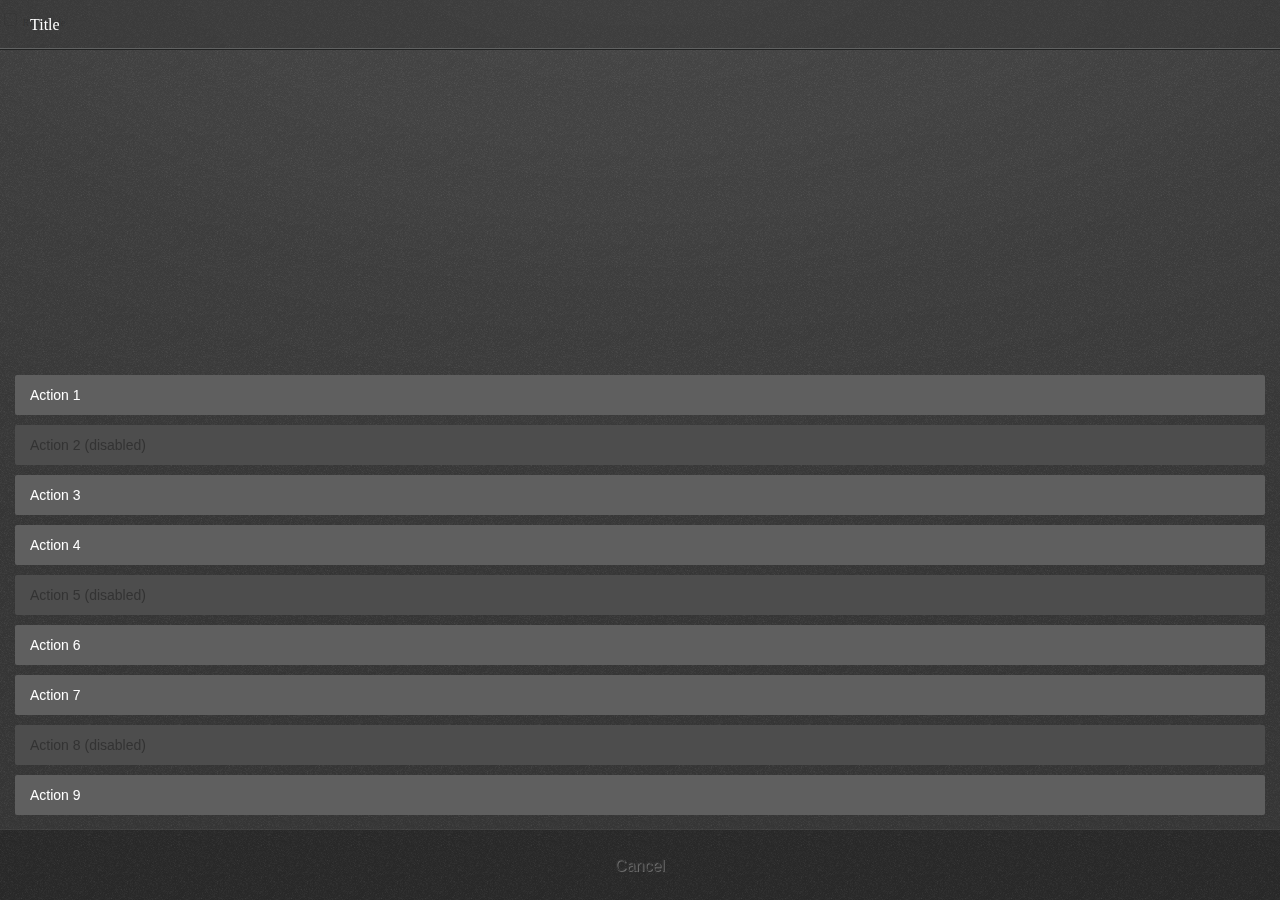
<file: building_blocks/style/action_menu/index.html>
<!DOCTYPE html>
<html>
<head>
  <meta charset="utf-8">
  <title>Action menu</title>
  <meta name="description" content="Presenting a list of actions related to the App content">

  <link rel="stylesheet" href="../action_menu.css">
  <!--
    - This <style> element is only used for the example code;
    - it is not required for the real use case.
    -->
  <style type="text/css">
    html, body {
      margin: 0;
      padding: 0;
      font-size: 10px;
      background-color: #fff;
    }
    body {
      background: none;
    }
  </style>
</head>
<body role="application">
  <p dir="ltr">
    <label>
      <input type="checkbox"
        onchange="document.documentElement.dir = this.checked ? 'rtl' : 'ltr'">
      RTL mode
    </label>
  </p>

  <form role="dialog" data-type="action" onsubmit="return false;">
    <header>Title</header> <!-- this header is optional -->
    <menu type="toolbar">
      <button>Action 1</button>
      <button disabled> Action 2 (disabled) </button>
      <button> Action 3 </button>
      <button> Action 4 </button>
      <button disabled> Action 5 (disabled) </button>
      <button> Action 6 </button>
      <button> Action 7 </button>
      <button disabled> Action 8 (disabled) </button>
      <button> Action 9 </button>
      <button> Cancel </button>
    </menu>
  </form>

</body>
</html>
</file>
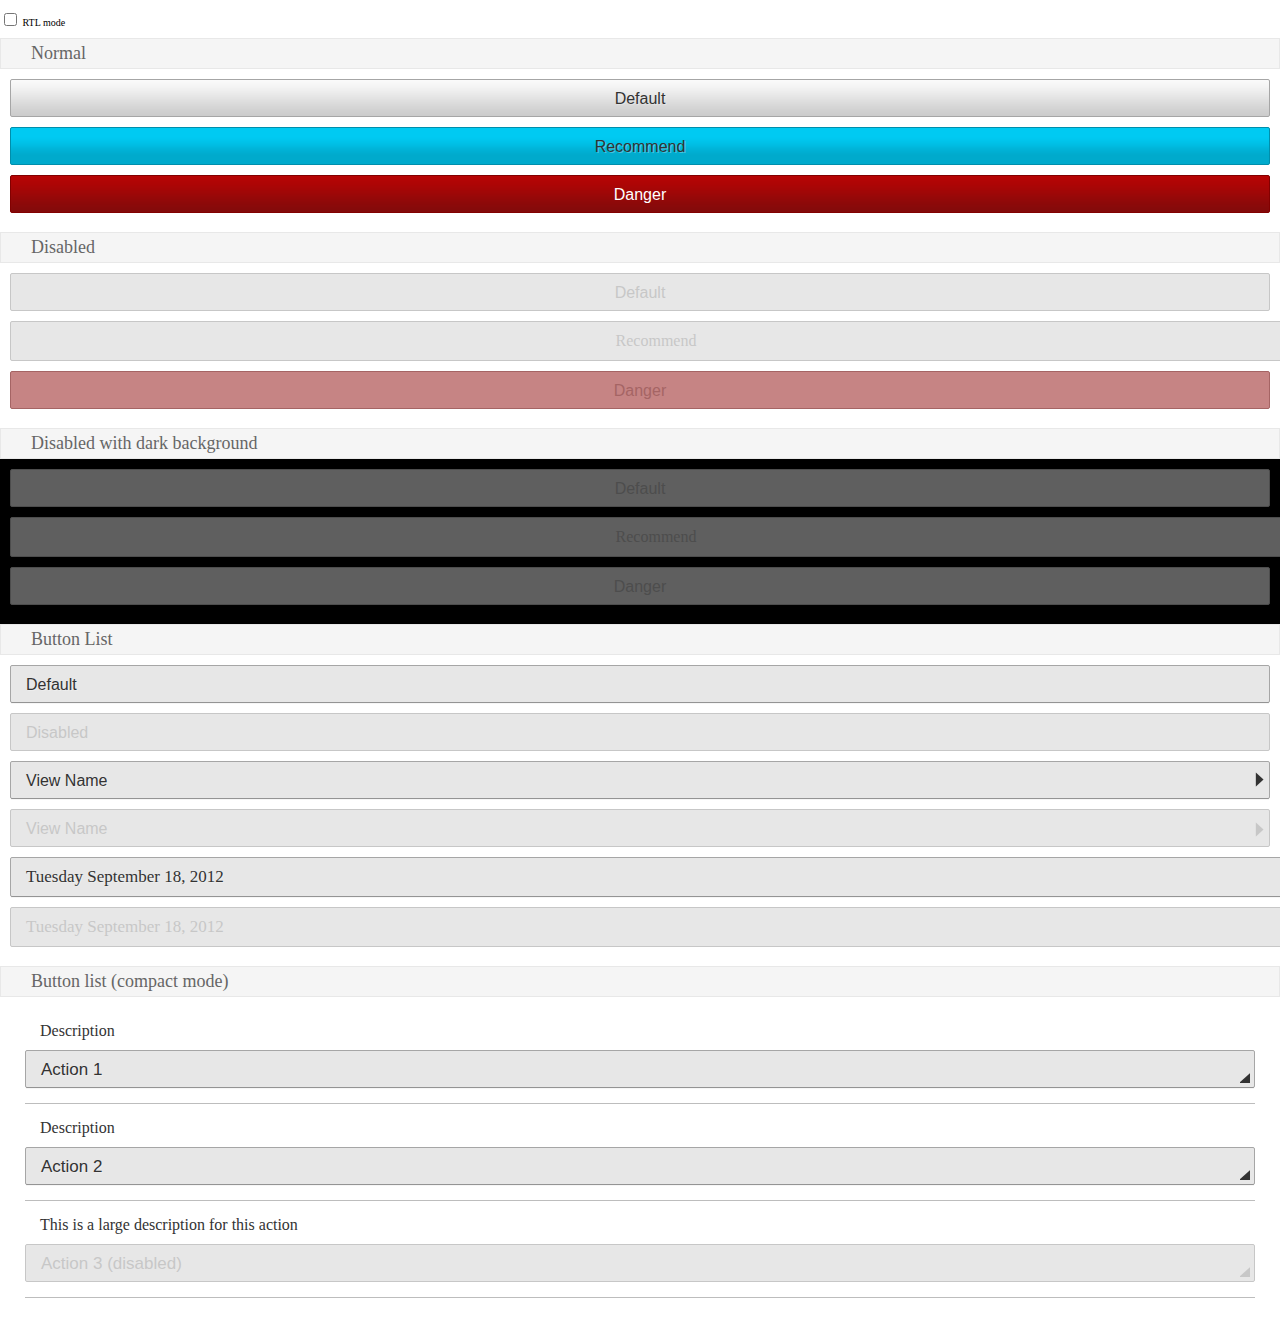
<file: building_blocks/style/buttons/index.html>
<!DOCTYPE html>
<html>
<head>
  <meta charset="utf-8">

  <title>Buttons</title>
  <meta name="description" content="You can use button tag or also anchor tag with role button">

  <link rel="stylesheet" href="../buttons.css">

  <!--
    - This <style> and <link> is only used for the example preview,
    - it isn't needed for the real use case.
    -->
  <style>
    html, body {
      margin: 0;
      padding: 0;
      font-size: 10px;
      background-color: #fff;
    }

    h2.bb-docs {
      font-size: 1.8rem;
      font-weight: lighter;
      color: #666;
      margin: -0.1rem 0 0;
      background-color: #f5f5f5;
      padding: 0.4rem 0.4rem 0.4rem 3rem;
      border: solid 0.1rem #e8e8e8;
    }

    div.bb-docs {
      padding: 1rem;
    }

    div.bb-docs.dark {
      background: #000;
    }

    ul {
      padding: 0;
      margin: 0;
      list-style: none;
    }

    body[role="application"] > [role="region"] {
      height: 100%;
      position: relative;
    }
  </style>
</head>
<body role="application">
  <p dir="ltr">
    <label>
      <input type="checkbox"
        onchange="document.documentElement.dir = this.checked ? 'rtl' : 'ltr'">
      RTL mode
    </label>
  </p>
  <h2 class="bb-docs">Normal</h2>
  <div class="bb-docs">
    <button>Default</button>
    <button class="recommend">Recommend</button>
    <button class="danger">Danger</button>
   </div>

  <h2 class="bb-docs">Disabled</h2>
  <div class="bb-docs">
    <button disabled>Default</button>
    <a href="#" role="button" aria-disabled="true" class="recommend">Recommend</a>
    <button disabled class="danger">Danger</button>
  </div>

  <h2 class="bb-docs">Disabled with dark background</h2>
  <div class="bb-docs dark">
    <button disabled>Default</button>
    <a href="#" role="button" aria-disabled="true" class="recommend">Recommend</a>
    <button disabled class="danger">Danger</button>
  </div>

  <h2 class="bb-docs">Button List </h2>
  <div class="bb-docs">
    <ul>
      <li>
        <button>Default</button>
      </li>
      <li>
        <button disabled="disabled">Disabled</button>
      </li>
      <li>
        <button class="icon icon-view">
          View Name
        </button>
      </li>
      <li>
        <button disabled="disabled" class="icon icon-view">
          View Name
        </button>
      </li>
      <li>
        <a role="button" class="icon icon-dialog">
          Tuesday September 18, 2012
        </a>
      </li>
      <li>
        <a role="button" aria-disabled="true" class="icon icon-dialog">
          Tuesday September 18, 2012
        </a>
      </li>
    </ul>
  </div>

  <h2 class="bb-docs">Button list (compact mode)</h2>
  <div class="bb-docs">
    <ul class="compact">
      <li>
        <label>Description</label>
        <button class="icon icon-dialog">Action 1</button>
      </li>
      <li>
        <label>Description</label>
        <button class="icon icon-dialog">Action 2</button>
      </li>
      <li>
        <label>This is a large description for this action</label>
        <button class="icon icon-dialog" disabled >Action 3 (disabled)</button>
      </li>
    </ul>
  </div>
</body>
</html>
</file>
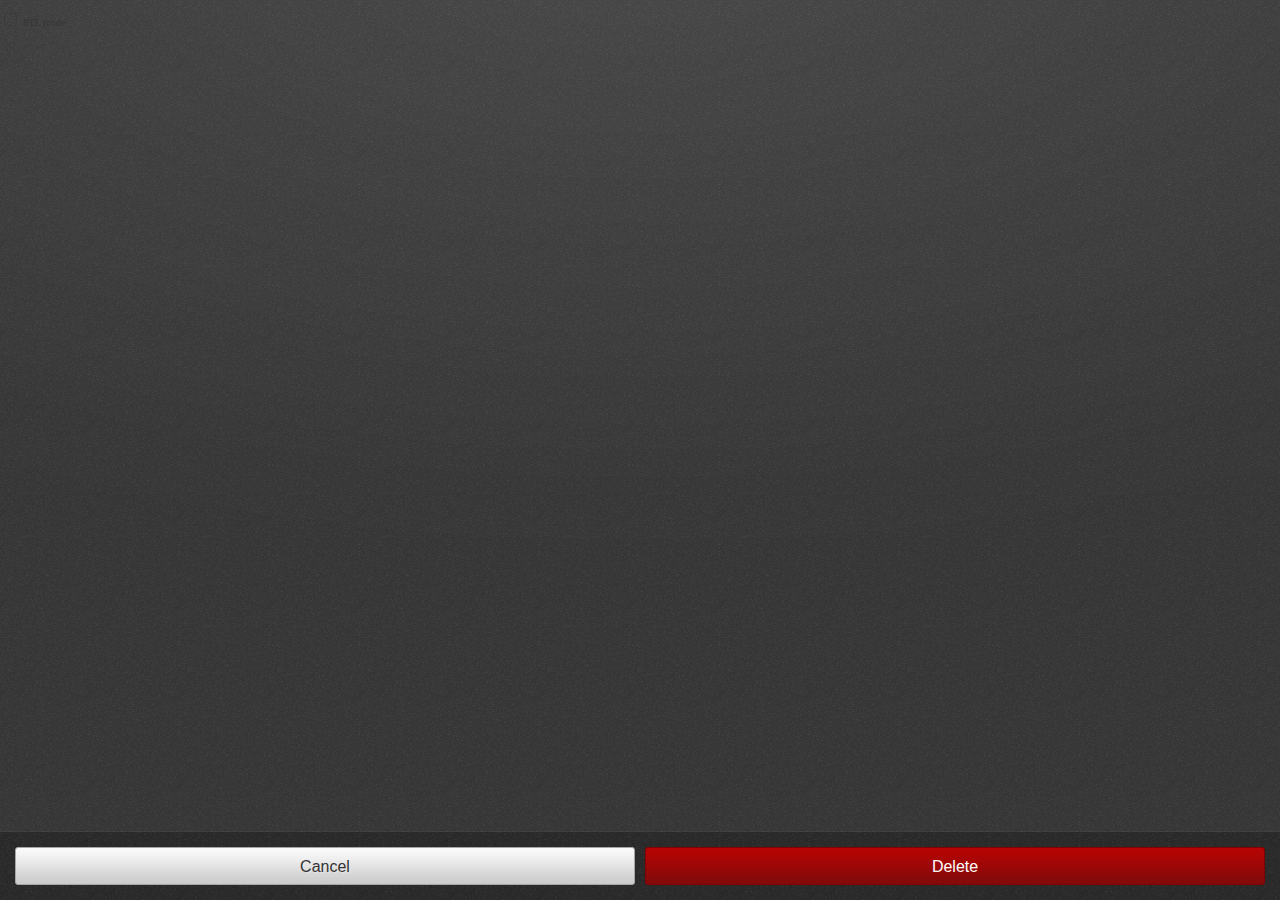
<file: building_blocks/style/confirm/index.html>
<!DOCTYPE html>
<html>
<head>
  <meta charset="utf-8">

  <title>Confirm</title>
  <meta name="description" content="Prompts user to take action">

  <link rel="stylesheet" href="../confirm.css">

  <!--
    - This <style> element is only used for the example code;
    - it is not required for the real use case.
    -->
  <style type="text/css">
    html, body {
      margin: 0;
      padding: 0;
      font-size: 10px;
      background-color: #fff;
    }
    body {
      background: none;
    }
  </style>
</head>

<body role="application">
  <p dir="ltr">
    <label>
      <input type="checkbox"
        onchange="document.documentElement.dir = this.checked ? 'rtl' : 'ltr'">
      RTL mode
    </label>
  </p>

  <form role="dialog" data-type="confirm">
    <section>
      <h1>Confirmation</h1>
      <p>Are you sure you want to delete this contact?</p>
    </section>
    <menu>
      <button>Cancel</button>
      <button class="danger">Delete</button>
    </menu>
  </form>

</body>
</html>
</file>
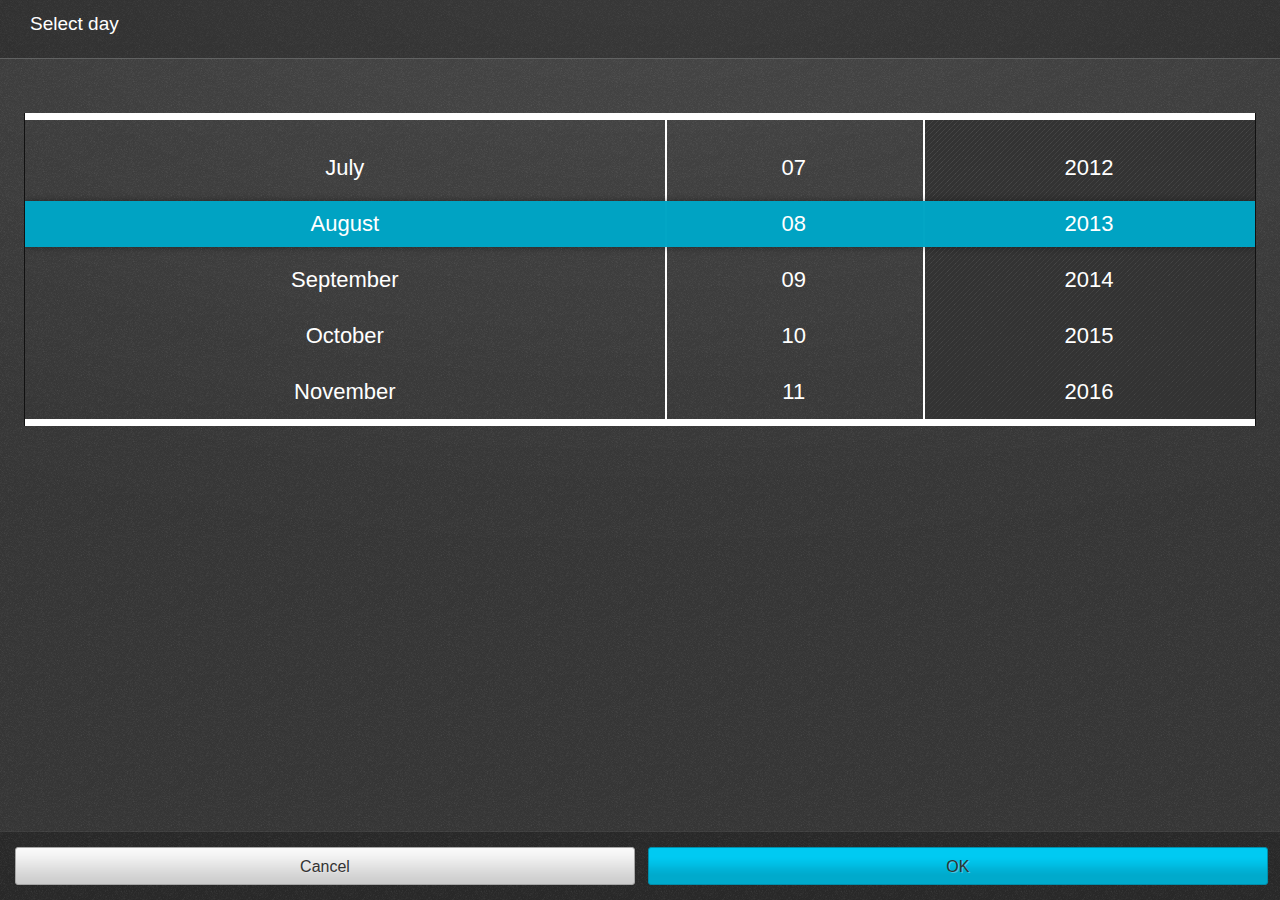
<file: building_blocks/style/date_selector/index.html>
<!DOCTYPE html>
<html>
  <head>
    <meta charset="utf-8">
    
    <title>Date selector</title>
    
    <link rel="stylesheet" href="../date_selector.css">
    <!--
      This <style> and <link> is only used for the example code, is no needed for the real case use
    -->
    <style type="text/css">
      html, body { font-size: 10px; margin: 0; padding: 0; }
    </style>
    
  </head>
  
  <body>
    <form role="dialog" data-type="date-selector">
      <h1>Select day</h1>
      <div class="picker-container MDY">
        <div class="picker-bar-background"></div>
        <div class="value-picker-date-wrapper">
          <div style="transform: translateY(-392px);" class="value-picker-date animation-on">
            <div class="picker-unit">01</div>
            <div class="picker-unit">02</div>
            <div class="picker-unit">03</div>
            <div class="picker-unit">04</div>
            <div class="picker-unit">05</div>
            <div class="picker-unit">06</div>
            <div class="picker-unit">07</div>
            <div class="picker-unit">08</div>
            <div class="picker-unit">09</div>
            <div class="picker-unit">10</div>
            <div class="picker-unit">11</div>
            <div class="picker-unit">12</div>
            <div class="picker-unit">13</div>
            <div class="picker-unit">14</div>
            <div class="picker-unit">15</div>
            <div class="picker-unit">16</div>
            <div class="picker-unit">17</div>
            <div class="picker-unit">18</div>
            <div class="picker-unit">19</div>
            <div class="picker-unit">20</div>
            <div class="picker-unit">21</div>
            <div class="picker-unit">22</div>
            <div class="picker-unit">23</div>
            <div class="picker-unit">24</div>
            <div class="picker-unit">25</div>
            <div class="picker-unit">26</div>
            <div class="picker-unit">27</div>
            <div class="picker-unit">28</div>
            <div class="picker-unit">29</div>
            <div class="picker-unit">30</div>
            <div class="picker-unit">31</div>
          </div>
        </div>
        <div class="value-picker-month-wrapper">
          <div style="transform: translateY(-392px);" class="value-picker-month">
            <div class="picker-unit">January</div>
            <div class="picker-unit">February</div>
            <div class="picker-unit">March</div>
            <div class="picker-unit">April</div>
            <div class="picker-unit">May</div>
            <div class="picker-unit">June</div>
            <div class="picker-unit">July</div>
            <div class="picker-unit">August</div>
            <div class="picker-unit">September</div>
            <div class="picker-unit">October</div>
            <div class="picker-unit">November</div>
            <div class="picker-unit">December</div>
          </div>
        </div>
        <div class="value-picker-year-wrapper">
          <div style="transform: translateY(-6328px);" class="value-picker-year">
          <div class="picker-unit">1900</div>
          <div class="picker-unit">1901</div>
          <div class="picker-unit">1902</div>
          <div class="picker-unit">1903</div>
          <div class="picker-unit">1904</div>
          <div class="picker-unit">1905</div>
          <div class="picker-unit">1906</div>
          <div class="picker-unit">1907</div>
          <div class="picker-unit">1908</div>
          <div class="picker-unit">1909</div>
          <div class="picker-unit">1910</div>
          <div class="picker-unit">1911</div>
          <div class="picker-unit">1912</div>
          <div class="picker-unit">1913</div>
          <div class="picker-unit">1914</div>
          <div class="picker-unit">1915</div>
          <div class="picker-unit">1916</div>
          <div class="picker-unit">1917</div>
          <div class="picker-unit">1918</div>
          <div class="picker-unit">1919</div>
          <div class="picker-unit">1920</div>
          <div class="picker-unit">1921</div>
          <div class="picker-unit">1922</div>
          <div class="picker-unit">1923</div>
          <div class="picker-unit">1924</div>
          <div class="picker-unit">1925</div>
          <div class="picker-unit">1926</div>
          <div class="picker-unit">1927</div>
          <div class="picker-unit">1928</div>
          <div class="picker-unit">1929</div>
          <div class="picker-unit">1930</div>
          <div class="picker-unit">1931</div>
          <div class="picker-unit">1932</div>
          <div class="picker-unit">1933</div>
          <div class="picker-unit">1934</div>
          <div class="picker-unit">1935</div>
          <div class="picker-unit">1936</div>
          <div class="picker-unit">1937</div>
          <div class="picker-unit">1938</div>
          <div class="picker-unit">1939</div>
          <div class="picker-unit">1940</div>
          <div class="picker-unit">1941</div>
          <div class="picker-unit">1942</div>
          <div class="picker-unit">1943</div>
          <div class="picker-unit">1944</div>
          <div class="picker-unit">1945</div>
          <div class="picker-unit">1946</div>
          <div class="picker-unit">1947</div>
          <div class="picker-unit">1948</div>
          <div class="picker-unit">1949</div>
          <div class="picker-unit">1950</div>
          <div class="picker-unit">1951</div>
          <div class="picker-unit">1952</div>
          <div class="picker-unit">1953</div>
          <div class="picker-unit">1954</div>
          <div class="picker-unit">1955</div>
          <div class="picker-unit">1956</div>
          <div class="picker-unit">1957</div>
          <div class="picker-unit">1958</div>
          <div class="picker-unit">1959</div>
          <div class="picker-unit">1960</div>
          <div class="picker-unit">1961</div>
          <div class="picker-unit">1962</div>
          <div class="picker-unit">1963</div>
          <div class="picker-unit">1964</div>
          <div class="picker-unit">1965</div>
          <div class="picker-unit">1966</div>
          <div class="picker-unit">1967</div>
          <div class="picker-unit">1968</div>
          <div class="picker-unit">1969</div>
          <div class="picker-unit">1970</div>
          <div class="picker-unit">1971</div>
          <div class="picker-unit">1972</div>
          <div class="picker-unit">1973</div>
          <div class="picker-unit">1974</div>
          <div class="picker-unit">1975</div>
          <div class="picker-unit">1976</div>
          <div class="picker-unit">1977</div>
          <div class="picker-unit">1978</div>
          <div class="picker-unit">1979</div>
          <div class="picker-unit">1980</div>
          <div class="picker-unit">1981</div>
          <div class="picker-unit">1982</div>
          <div class="picker-unit">1983</div>
          <div class="picker-unit">1984</div>
          <div class="picker-unit">1985</div>
          <div class="picker-unit">1986</div>
          <div class="picker-unit">1987</div>
          <div class="picker-unit">1988</div>
          <div class="picker-unit">1989</div>
          <div class="picker-unit">1990</div>
          <div class="picker-unit">1991</div>
          <div class="picker-unit">1992</div>
          <div class="picker-unit">1993</div>
          <div class="picker-unit">1994</div>
          <div class="picker-unit">1995</div>
          <div class="picker-unit">1996</div>
          <div class="picker-unit">1997</div>
          <div class="picker-unit">1998</div>
          <div class="picker-unit">1999</div>
          <div class="picker-unit">2000</div>
          <div class="picker-unit">2001</div>
          <div class="picker-unit">2002</div>
          <div class="picker-unit">2003</div>
          <div class="picker-unit">2004</div>
          <div class="picker-unit">2005</div>
          <div class="picker-unit">2006</div>
          <div class="picker-unit">2007</div>
          <div class="picker-unit">2008</div>
          <div class="picker-unit">2009</div>
          <div class="picker-unit">2010</div>
          <div class="picker-unit">2011</div>
          <div class="picker-unit">2012</div>
          <div class="picker-unit">2013</div>
          <div class="picker-unit">2014</div>
          <div class="picker-unit">2015</div>
          <div class="picker-unit">2016</div>
          <div class="picker-unit">2017</div>
          <div class="picker-unit">2018</div>
          <div class="picker-unit">2019</div>
          <div class="picker-unit">2020</div>
          <div class="picker-unit">2021</div>
          <div class="picker-unit">2022</div>
          <div class="picker-unit">2023</div>
          <div class="picker-unit">2024</div>
          <div class="picker-unit">2025</div>
          <div class="picker-unit">2026</div>
          <div class="picker-unit">2027</div>
          <div class="picker-unit">2028</div>
          <div class="picker-unit">2029</div>
          <div class="picker-unit">2030</div>
          <div class="picker-unit">2031</div>
          <div class="picker-unit">2032</div>
          <div class="picker-unit">2033</div>
          <div class="picker-unit">2034</div>
          <div class="picker-unit">2035</div>
          <div class="picker-unit">2036</div>
          <div class="picker-unit">2037</div>
          <div class="picker-unit">2038</div>
          <div class="picker-unit">2039</div>
          <div class="picker-unit">2040</div>
          <div class="picker-unit">2041</div>
          <div class="picker-unit">2042</div>
          <div class="picker-unit">2043</div>
          <div class="picker-unit">2044</div>
          <div class="picker-unit">2045</div>
          <div class="picker-unit">2046</div>
          <div class="picker-unit">2047</div>
          <div class="picker-unit">2048</div>
          <div class="picker-unit">2049</div>
          <div class="picker-unit">2050</div>
          <div class="picker-unit">2051</div>
          <div class="picker-unit">2052</div>
          <div class="picker-unit">2053</div>
          <div class="picker-unit">2054</div>
          <div class="picker-unit">2055</div>
          <div class="picker-unit">2056</div>
          <div class="picker-unit">2057</div>
          <div class="picker-unit">2058</div>
          <div class="picker-unit">2059</div>
          <div class="picker-unit">2060</div>
          <div class="picker-unit">2061</div>
          <div class="picker-unit">2062</div>
          <div class="picker-unit">2063</div>
          <div class="picker-unit">2064</div>
          <div class="picker-unit">2065</div>
          <div class="picker-unit">2066</div>
          <div class="picker-unit">2067</div>
          <div class="picker-unit">2068</div>
          <div class="picker-unit">2069</div>
          <div class="picker-unit">2070</div>
          <div class="picker-unit">2071</div>
          <div class="picker-unit">2072</div>
          <div class="picker-unit">2073</div>
          <div class="picker-unit">2074</div>
          <div class="picker-unit">2075</div>
          <div class="picker-unit">2076</div>
          <div class="picker-unit">2077</div>
          <div class="picker-unit">2078</div>
          <div class="picker-unit">2079</div>
          <div class="picker-unit">2080</div>
          <div class="picker-unit">2081</div>
          <div class="picker-unit">2082</div>
          <div class="picker-unit">2083</div>
          <div class="picker-unit">2084</div>
          <div class="picker-unit">2085</div>
          <div class="picker-unit">2086</div>
          <div class="picker-unit">2087</div>
          <div class="picker-unit">2088</div>
          <div class="picker-unit">2089</div>
          <div class="picker-unit">2090</div>
          <div class="picker-unit">2091</div>
          <div class="picker-unit">2092</div>
          <div class="picker-unit">2093</div>
          <div class="picker-unit">2094</div>
          <div class="picker-unit">2095</div>
          <div class="picker-unit">2096</div>
          <div class="picker-unit">2097</div>
          <div class="picker-unit">2098</div>
          <div class="picker-unit">2099</div></div>
        </div>
        <div class="value-indicator"></div>
      </div>
      <menu>
        <button>Cancel</button>
        <button class="affirmative">OK</button>
      </menu>
    </form>
  </body>
</html>
</file>
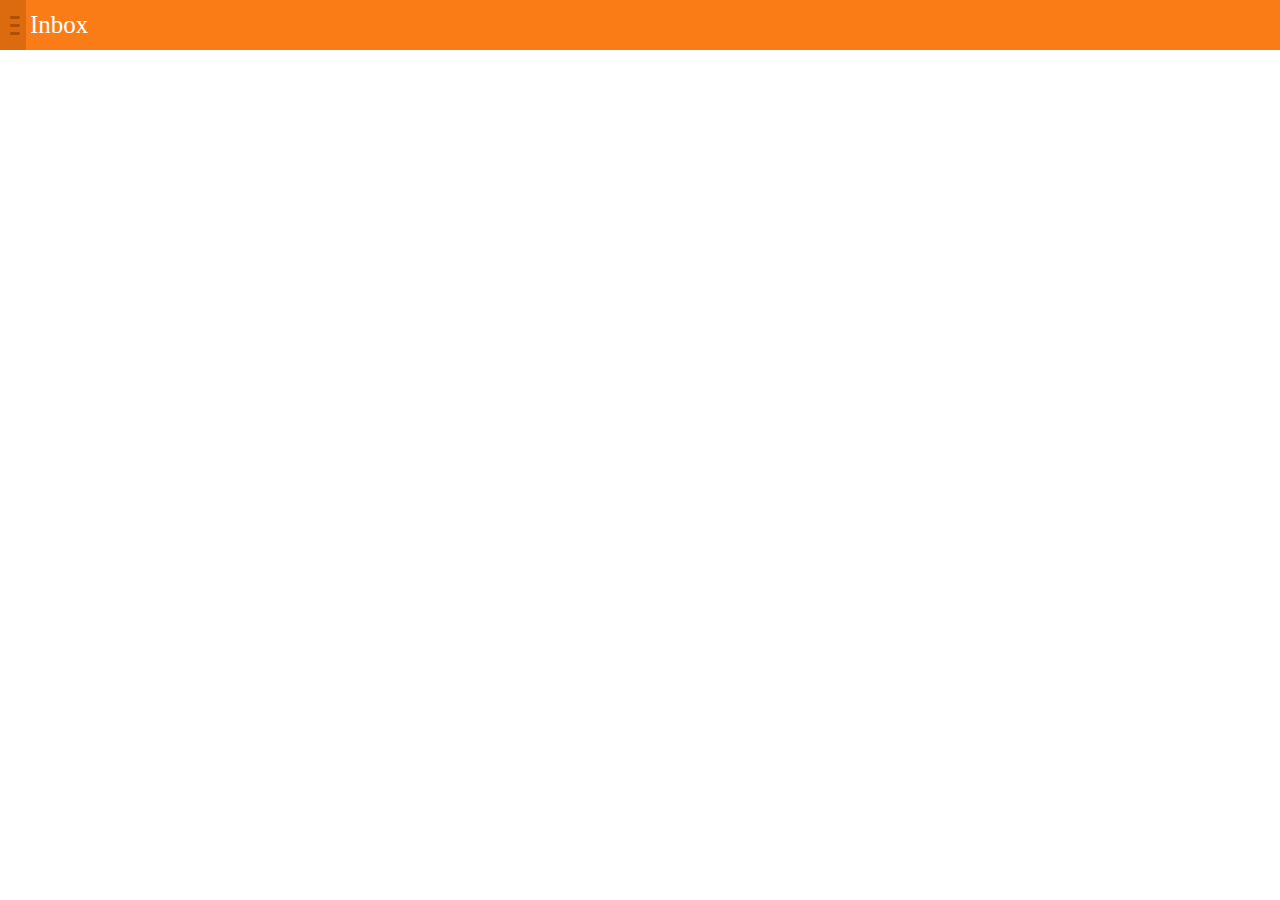
<file: building_blocks/style/drawer/index.html>
<!DOCTYPE html>
<html>
<head>
  <meta charset="utf-8">

  <title>Drawer</title>
  <meta name="description" content="Hidden menu options triggered by the menu button in the header">

  <link rel="stylesheet" href="../../style/headers.css">
  <link rel="stylesheet" href="../drawer.css">

  <!--
      This <style> and <link> is only used for the example code, is no needed for the real case use
    -->
  <style>
    html, body {
      margin: 0;
      padding: 0;
      font-size: 10px;
      background-color: #fff;
      height: 100%;
      overflow-x: hidden;
    }

    h2.bb-docs {
      font-size: 1.8rem;
      font-weight: lighter;
      color: #666;
      margin: -0.1rem 0 0;
      background-color: #f5f5f5;
      padding: 0.4rem 0.4rem 0.4rem 3rem;
      border: solid 0.1rem #e8e8e8;
    }

    section[role="region"] {
      height: 100%;
      line-height: 1em;
      font-size: 2.2rem;
    }

    div[role="main"] {
      background: #fff;
      height: calc(100% - 5rem);
      overflow: hidden;
    }

    div[role="main"] p {
      margin: 2rem 2.5rem;
    }

    /* Base icons */
    section[data-type="sidebar"] > header .icon.icon-add {
      background-image: url([data-uri]);
    }
  </style>

</head>

<body role="application">

  <section data-type="sidebar">
    <header>
      <menu type="toolbar">
        <a href="#"><span class="icon icon-add">add</span></a>
      </menu>
      <h1>Title <em>(9)</em></h1>
    </header>
    <nav>
      <ul>
        <li><a href="#">label</a></li>
        <li><a href="#">label</a></li>
        <li><a href="#">label</a></li>
        <li><a href="#">label</a></li>
      </ul>
      <h2>Subtitle</h2>
      <ul>
        <li><a href="#">label</a></li>
        <li><a href="#">label</a></li>
        <li><a href="#">label larger label than the </a></li>
        <li><a href="#">label</a></li>
      </ul>
    </nav>
  </section>

  <section id="drawer" role="region">
    <header>
      <a href="#"><span class="icon icon-menu">hide sidebar</span></a>
      <a href="#drawer"><span class="icon icon-menu">show sidebar</span></a>
      <h1>Inbox</h1>
    </header>
    <div role="main"></div>
  </section>

</body>
</html>
</file>
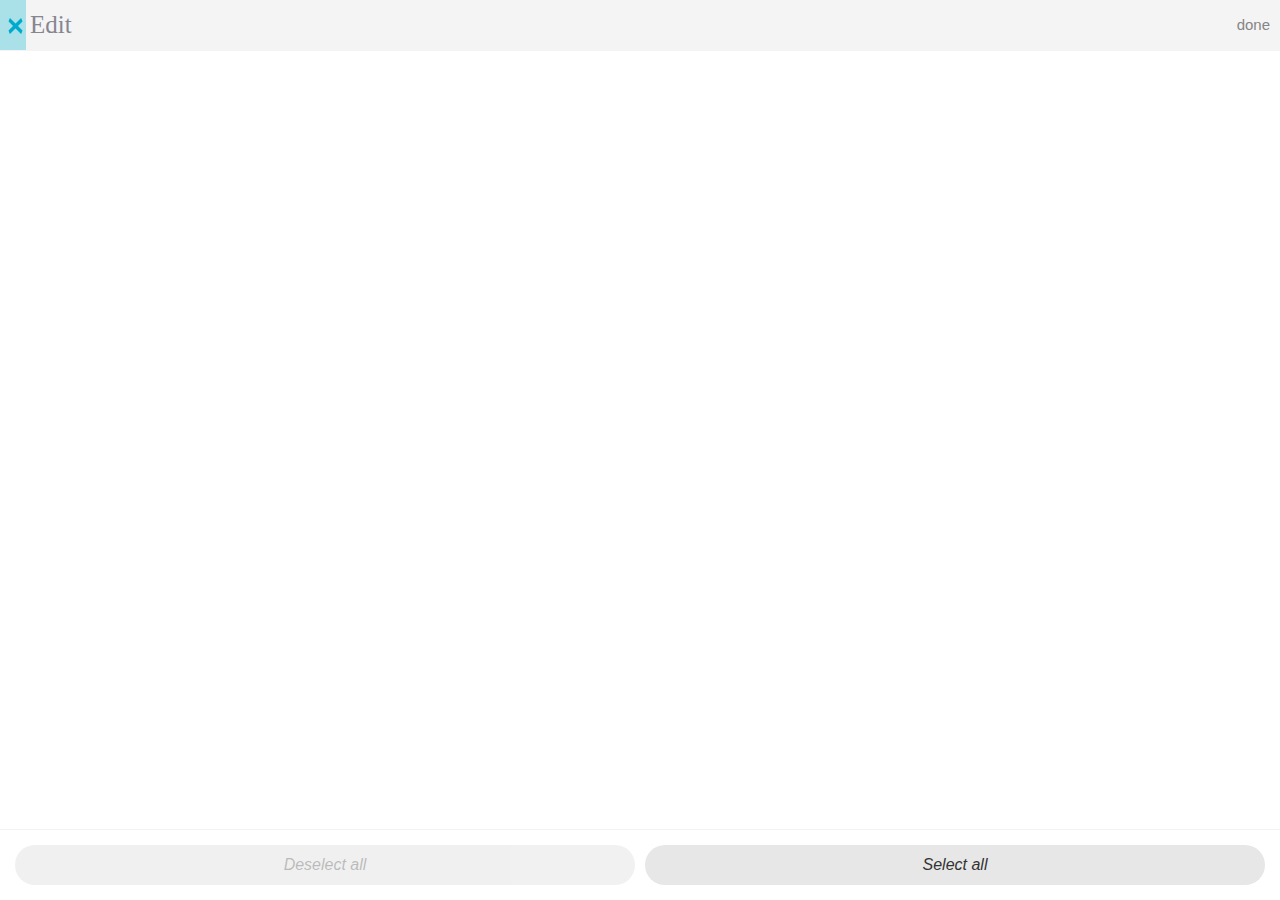
<file: building_blocks/style/edit_mode/index.html>
<!DOCTYPE html>
<html>
<head>
  <meta charset="utf-8">

  <title>Edit mode</title>
  <meta name="description" content="Starts an edition mode for adding or removing items">

  <link rel="stylesheet" href="../headers.css">
  <link rel="stylesheet" href="../edit_mode.css">

  <!--
    - This <style> element is only used for the example code;
    - it is not required for the real use case.
    -->
  <style type="text/css">
    html, body {
      margin: 0;
      padding: 0;
      font-size: 10px;
      background-color: #fff;
    }
    body {
      background: none;
    }
  </style>
</head>

<body role="application">

  <form data-type="edit">
    <section role="region">
      <header>
        <button><span class="icon icon-close">close</span></button>
        <menu type="toolbar">
          <button>done</button>
        </menu>
        <h1>Edit</h1>
      </header>
    </section>
    <menu>
      <button disabled>Deselect all</button>
      <button>Select all</button>
    </menu>
  </form>

</body>
</html>
</file>
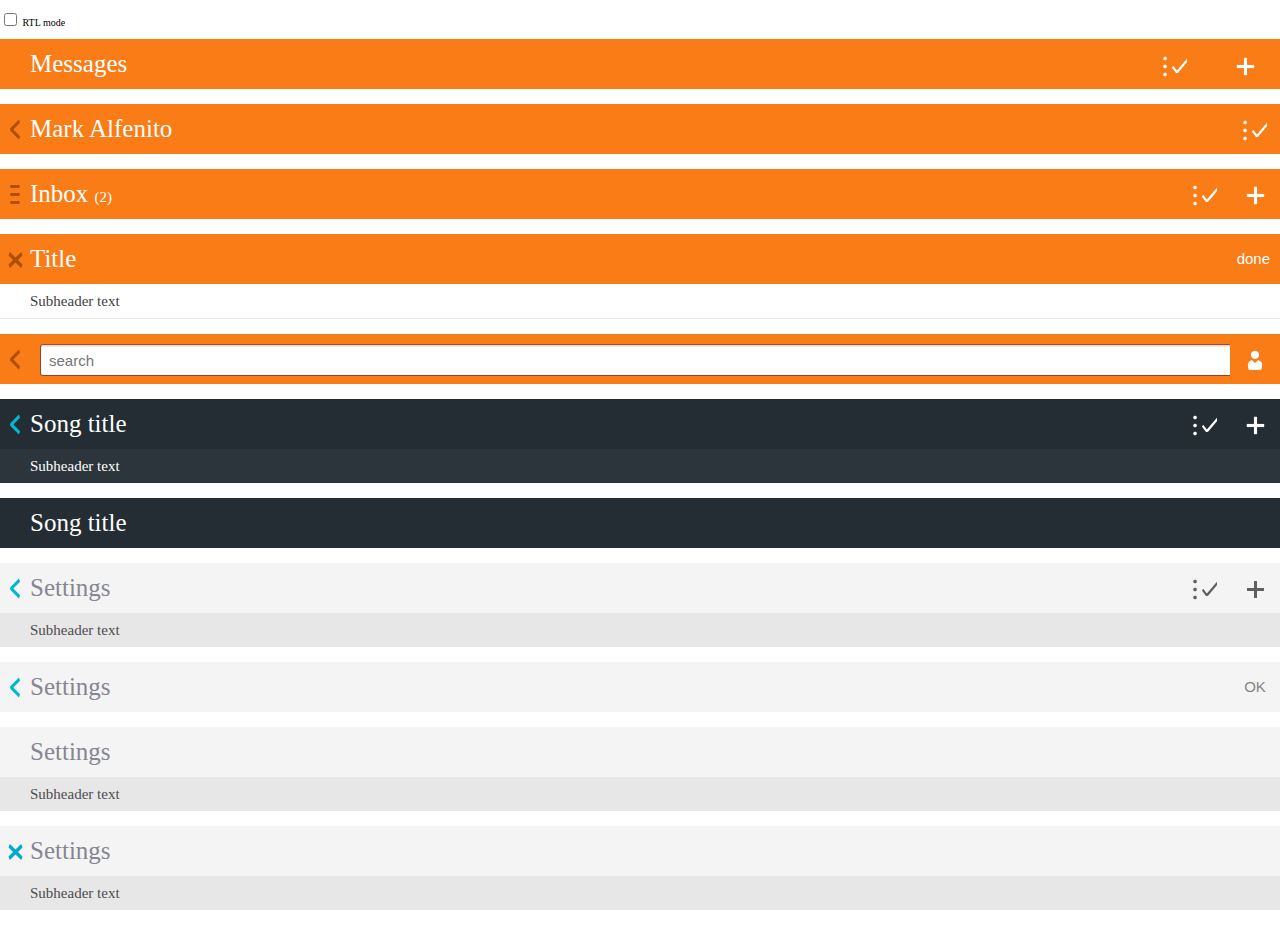
<file: building_blocks/style/headers/index.html>
<!DOCTYPE html>
<html>
<head>
  <meta charset="utf-8">
  <title>Headers</title>
  <meta name="description" content="Providing top-level navigation and inputs for the active view">
  <!--
    - This <style> and <link> is only used for the example preview,
    - it isn't needed for the real use case.
    -->
  <link rel="stylesheet" href="../headers.css">
  <style type="text/css">
    html, body {
      margin: 0;
      padding: 0;
      font-size: 10px;
      background-color: #fff;
    }
    body {
      background: none;
    }
    section[role="region"] {
      margin-bottom: 1.5rem;
      position: relative;
    }
  </style>
</head>
<body role="application">
  <p dir="ltr">
    <label>
      <input type="checkbox"
        onchange="document.documentElement.dir = this.checked ? 'rtl' : 'ltr'">
      RTL mode
    </label>
  </p>

  <section role="region">
    <header>
      <menu type="toolbar">
        <a href="#"><span class="icon icon-edit">edit</span></a>
        <a href="#"><span class="icon icon-add">add</span></a>
      </menu>
      <h1>Messages</h1>
    </header>
  </section>

  <section role="region">
    <header>
      <a href="#"><span class="icon icon-back">back</span></a>
      <menu type="toolbar">
        <button><span class="icon icon-edit">edit</span></button>
      </menu>
      <h1>Mark Alfenito</h1>
    </header>
  </section>

  <section role="region">
    <header>
      <button><span class="icon icon-menu">menu</span></button>
      <menu type="toolbar">
        <button><span class="icon icon-edit">edit</span></button>
        <button><span class="icon icon-add">add</span></button>
      </menu>
      <h1>Inbox <em>(2)</em></h1>
    </header>
  </section>

  <section role="region">
    <header>
      <button><span class="icon icon-close">close</span></button>
      <menu type="toolbar">
        <button>done</button>
      </menu>
      <h1>Title</h1>
    </header>
    <header>
      <h2>Subheader text</h2>
    </header>
  </section>

  <section role="region">
    <header>
      <button><span class="icon icon-back">back</span></button>
      <menu type="toolbar">
        <button><span class="icon icon-user">user</span></button>
      </menu>
      <form action="#">
        <input type="text" placeholder="search" required="required">
        <button type="reset">Remove text</button>
      </form>
    </header>
  </section>

  <section role="region" class="skin-dark">
    <header>
      <a href="#"><span class="icon icon-back">back</span></a>
      <menu type="toolbar">
        <button><span class="icon icon-edit">edit</span></button>
        <button><span class="icon icon-add">add</span></button>
      </menu>
      <h1>Song title</h1>
    </header>
    <header>
      <h2>Subheader text</h2>
    </header>
  </section>

  <section role="region" class="skin-dark">
    <header>
      <h1>Song title</h1>
    </header>
  </section>

  <section role="region" class="skin-organic">
    <header>
      <a href="#"><span class="icon icon-back">back</span></a>
      <menu type="toolbar">
        <button><span class="icon icon-edit">edit</span></button>
        <button><span class="icon icon-add">add</span></button>
      </menu>
      <h1>Settings</h1>
    </header>
    <header>
      <h2>Subheader text</h2>
    </header>
  </section>

  <section role="region" class="skin-organic">
    <header>
      <button>
        <span class="icon icon-back">back</span>
      </button>
      <menu type="toolbar">
        <button type="submit">
          <span>OK</span>
        </button>
      </menu>

      <h1>Settings</h1>
    </header>
  </section>

  <div class="skin-organic">
    <section role="region">
      <header>
        <h1>Settings</h1>
      </header>
      <header>
        <h2>Subheader text</h2>
      </header>
    </section>

    <section role="region">
      <header>
        <a href="#"><span class="icon icon-close">close</span></a>
        <h1>Settings</h1>
      </header>
      <header>
        <h2>Subheader text</h2>
      </header>
    </section>
  </div>

</body>
</html>
</file>
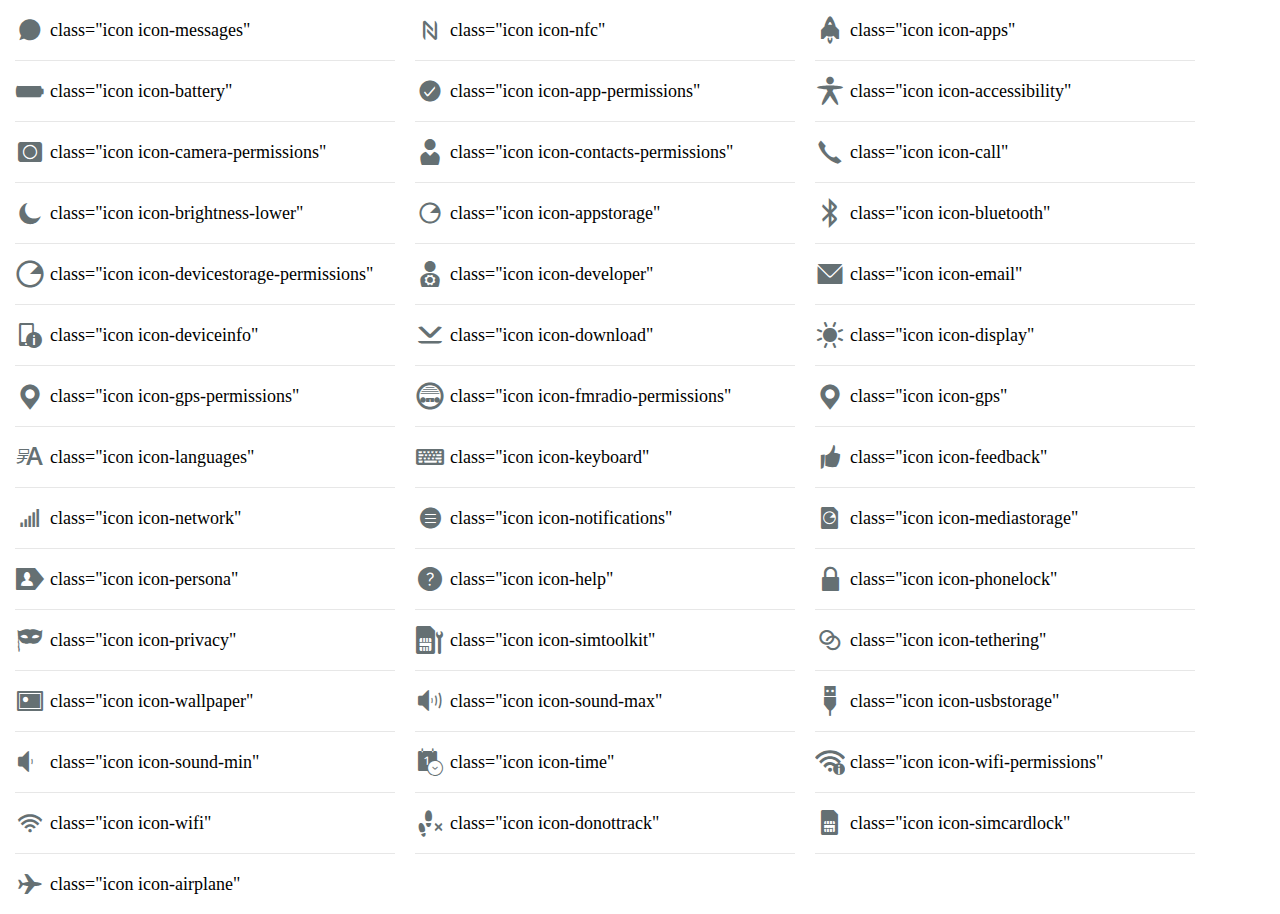
<file: building_blocks/style/icons/index.html>
<!DOCTYPE html>
<html>
<head>
  <meta charset="utf-8">
  <title>Headers</title>
  <meta name="description" content="Gaia icon font examle">
  <!--
    - This <style> and <link> is only used for the example preview,
    - it isn't needed for the real use case.
    -->
  <link rel="stylesheet" href="../icons.css">
  <link rel="stylesheet" href="../../style/lists.css">
  <style type="text/css">
    html, body {
      margin: 0;
      padding: 0;
      font-size: 10px;
      background-color: #fff;
    }
    .icon::before {
      height: 100%;
      line-height: 6rem;
      color: #657073;
      -moz-osx-font-smoothing: grayscale;
    }
    [data-type="list"] li {
      width: 38rem;
      margin-right: 2rem;
      float: left;
    }
    [data-type="list"] aside.icon {
      height: 5.9rem;
    }
  </style>
</head>
<body>
  <section data-type="list">
    <ul>
      <li>
        <aside class="icon icon-messages"></aside>
        <p>class="icon icon-messages"</p>
      </li>
      <li>
        <aside class="icon icon-nfc"></aside>
        <p>class="icon icon-nfc"</p>
      </li>
      <li>
        <aside class="icon icon-apps"></aside>
        <p>class="icon icon-apps"</p>
      </li>
      <li>
        <aside class="icon icon-battery"></aside>
        <p>class="icon icon-battery"</p>
      </li>
      <li>
        <aside class="icon icon-app-permissions"></aside>
        <p>class="icon icon-app-permissions"</p>
      </li>
      <li>
        <aside class="icon icon-accessibility"></aside>
        <p>class="icon icon-accessibility"</p>
      </li>
      <li>
        <aside class="icon icon-camera-permissions"></aside>
        <p>class="icon icon-camera-permissions"</p>
      </li>
      <li>
        <aside class="icon icon-contacts-permissions"></aside>
        <p>class="icon icon-contacts-permissions"</p>
      </li>
      <li>
        <aside class="icon icon-call"></aside>
        <p>class="icon icon-call"</p>
      </li>
      <li>
        <aside class="icon icon-brightness-lower"></aside>
        <p>class="icon icon-brightness-lower"</p>
      </li>
      <li>
        <aside class="icon icon-appstorage"></aside>
        <p>class="icon icon-appstorage"</p>
      </li>
      <li>
        <aside class="icon icon-bluetooth"></aside>
        <p>class="icon icon-bluetooth"</p>
      </li>
      <li>
        <aside class="icon icon-devicestorage-permissions"></aside>
        <p>class="icon icon-devicestorage-permissions"</p>
      </li>
      <li>
        <aside class="icon icon-developer"></aside>
        <p>class="icon icon-developer"</p>
      </li>
      <li>
        <aside class="icon icon-email"></aside>
        <p>class="icon icon-email"</p>
      </li>
      <li>
        <aside class="icon icon-deviceinfo"></aside>
        <p>class="icon icon-deviceinfo"</p>
      </li>
      <li>
        <aside class="icon icon-download"></aside>
        <p>class="icon icon-download"</p>
      </li>
      <li>
        <aside class="icon icon-display"></aside>
        <p>class="icon icon-display"</p>
      </li>
      <li>
        <aside class="icon icon-gps-permissions"></aside>
        <p>class="icon icon-gps-permissions"</p>
      </li>
      <li>
        <aside class="icon icon-fmradio-permissions"></aside>
        <p>class="icon icon-fmradio-permissions"</p>
      </li>
      <li>
        <aside class="icon icon-gps"></aside>
        <p>class="icon icon-gps"</p>
      </li>
      <li>
        <aside class="icon icon-languages"></aside>
        <p>class="icon icon-languages"</p>
      </li>
      <li>
        <aside class="icon icon-keyboard"></aside>
        <p>class="icon icon-keyboard"</p>
      </li>
      <li>
        <aside class="icon icon-feedback"></aside>
        <p>class="icon icon-feedback"</p>
      </li>
      <li>
        <aside class="icon icon-network"></aside>
        <p>class="icon icon-network"</p>
      </li>
      <li>
        <aside class="icon icon-notifications"></aside>
        <p>class="icon icon-notifications"</p>
      </li>
      <li>
        <aside class="icon icon-mediastorage"></aside>
        <p>class="icon icon-mediastorage"</p>
      </li>
      <li>
        <aside class="icon icon-persona"></aside>
        <p>class="icon icon-persona"</p>
      </li>
      <li>
        <aside class="icon icon-help"></aside>
        <p>class="icon icon-help"</p>
      </li>
      <li>
        <aside class="icon icon-phonelock"></aside>
        <p>class="icon icon-phonelock"</p>
      </li>
      <li>
        <aside class="icon icon-privacy"></aside>
        <p>class="icon icon-privacy"</p>
      </li>
      <li>
        <aside class="icon icon-simtoolkit"></aside>
        <p>class="icon icon-simtoolkit"</p>
      </li>
      <li>
        <aside class="icon icon-tethering"></aside>
        <p>class="icon icon-tethering"</p>
      </li>
      <li>
        <aside class="icon icon-wallpaper"></aside>
        <p>class="icon icon-wallpaper"</p>
      </li>
      <li>
        <aside class="icon icon-sound-max"></aside>
        <p>class="icon icon-sound-max"</p>
      </li>
      <li>
        <aside class="icon icon-usbstorage"></aside>
        <p>class="icon icon-usbstorage"</p>
      </li>
      <li>
        <aside class="icon icon-sound-min"></aside>
        <p>class="icon icon-sound-min"</p>
      </li>
      <li>
        <aside class="icon icon-time"></aside>
        <p>class="icon icon-time"</p>
      </li>
      <li>
        <aside class="icon icon-wifi-permissions"></aside>
        <p>class="icon icon-wifi-permissions"</p>
      </li>
      <li>
        <aside class="icon icon-wifi"></aside>
        <p>class="icon icon-wifi"</p>
      </li>
      <li>
        <aside class="icon icon-donottrack"></aside>
        <p>class="icon icon-donottrack"</p>
      </li>
      <li>
        <aside class="icon icon-simcardlock"></aside>
        <p>class="icon icon-simcardlock"</p>
      </li>
      <li>
        <aside class="icon icon-airplane"></aside>
        <p>class="icon icon-airplane"</p>
      </li>
    </ul>
  </section>
</body>
</html>
</file>
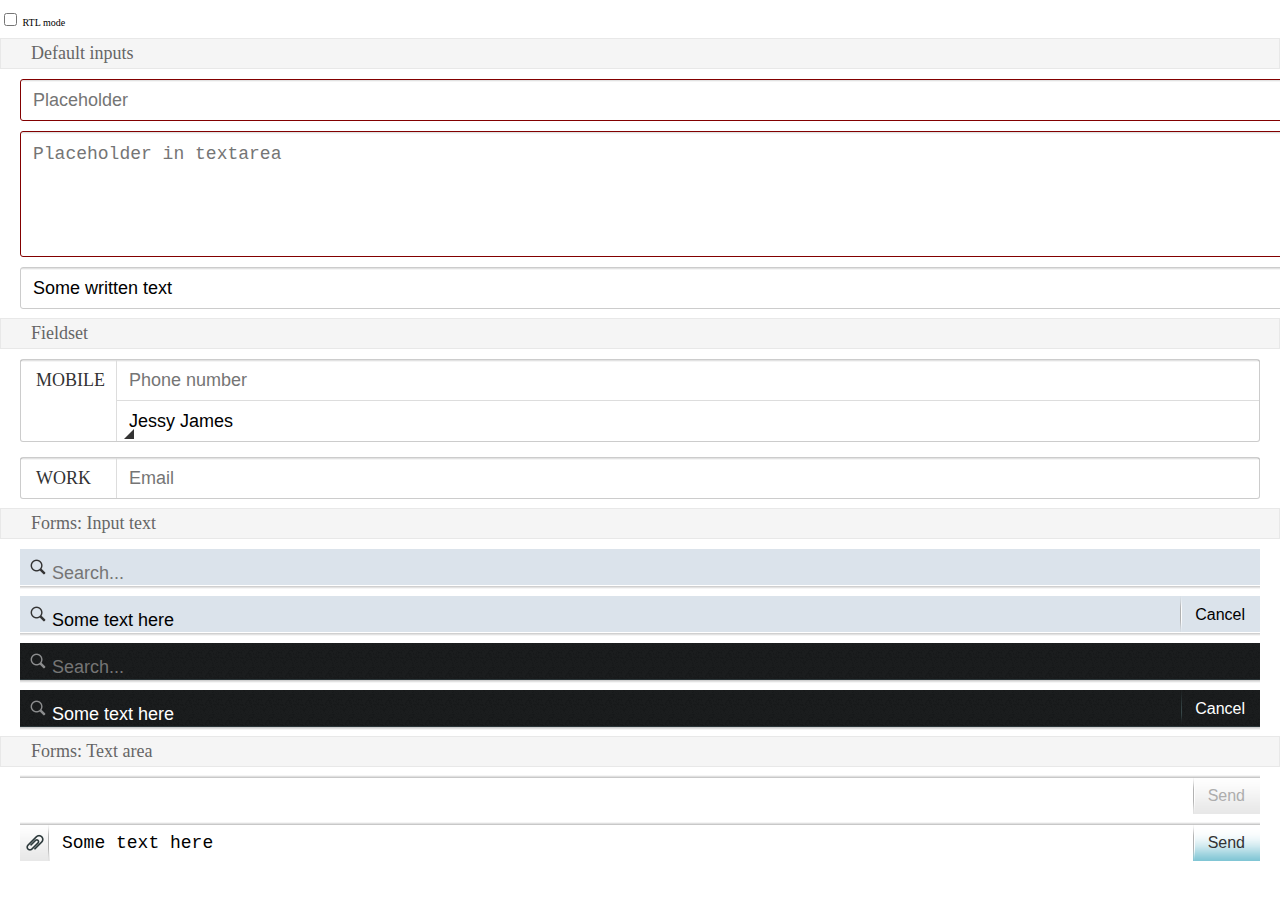
<file: building_blocks/style/input_areas/index.html>
<!DOCTYPE html>
<html dir="ltr">
<head>
  <meta charset="utf-8">

  <title>Input areas</title>
  <link rel="stylesheet" href="../input_areas.css">

  <!--
    This <style> and <link> is only used for the example code, is no needed for the real case use
  -->
  <style>
    html, body {
      margin: 0;
      padding: 0;
      font-size: 10px;
      background-color: #fff;
    }
    body { background: none; }
    h2.bb-docs {
      padding: 0.4rem 3rem;
      margin: -0.1rem 0 0;
      border: solid 0.1rem #e8e8e8;
      color: #666;
      font-size: 1.8rem;
      font-weight: lighter;
      background-color: #f5f5f5;
    }
    form { margin: 1rem 2rem; }

    form[role="search"] button.icon-attachment:before {
      background-image: url([data-uri]);
    }
  </style>
</head>

<body role="application">
  <p dir="ltr">
    <label>
      <input type="checkbox"
        onchange="document.documentElement.dir = this.checked ? 'rtl' : 'ltr'">
      RTL mode
    </label>
  </p>

    <h2 class="bb-docs">Default inputs</h2>
    <form>
      <p>
        <input type="text" placeholder="Placeholder" required>
        <button type="reset">Clear</button>
      </p>

      <p>
        <textarea placeholder="Placeholder in textarea" required></textarea>
      </p>

      <p>
        <input type="text" placeholder="Placeholder" value="Some written text" required>
        <button type="reset">Clear</button>
      </p>
    </form>

    <h2 class="bb-docs">Fieldset</h2>
     <form>
      <fieldset>
        <legend class="action">Mobile</legend>
        <section>
          <p>
            <input type="tel" placeholder="Phone number" required>
            <button type="reset">Clear</button>
          </p>
          <p>
            <input type="text" placeholder="Name" value="Jessy James" required>
            <button type="reset">Clear</button>
          </p>
        </section>
      </fieldset>

      <fieldset>
        <legend>Work</legend>
        <section>
          <p>
            <input type="tel" placeholder="Email" required>
            <button type="reset">Clear</button>
          </p>
        </section>
      </fieldset>
     </form>

    <h2 class="bb-docs">Forms: Input text</h2>

    <form role="search">
      <p>
        <input type="text" placeholder="Search..." required>
        <button type="reset">Clear</button>
      </p>
    </form>

    <form role="search">
      <button type="submit">Cancel</button>
      <p>
        <input type="text" placeholder="Search..." required value="Some text here">
        <button type="reset">Clear</button>
      </p>
    </form>

    <form role="search" class="skin-dark">
      <p>
        <input type="text" placeholder="Search..." required>
        <button type="reset">Clear</button>
      </p>
    </form>

    <form role="search" class="skin-dark">
      <button type="submit">Cancel</button>
      <p>
        <input type="text" placeholder="Search..." required value="Some text here">
        <button type="reset">Clear</button>
      </p>
    </form>

    <h2 class="bb-docs">Forms: Text area</h2>

    <form role="search" class="bottom">
      <!-- this button should be enabled after start typing in the input field-->
      <button type="submit" disabled>Send</button>
      <p>
        <textarea required></textarea>
      </p>
    </form>

    <form role="search" class="bottom">
      <button class="icon icon-attachment">Attachment</button>
      <button type="submit">Send</button>
      <p>
        <textarea required>Some text here</textarea>
      </p>
    </form>

</body>
</html>
</file>
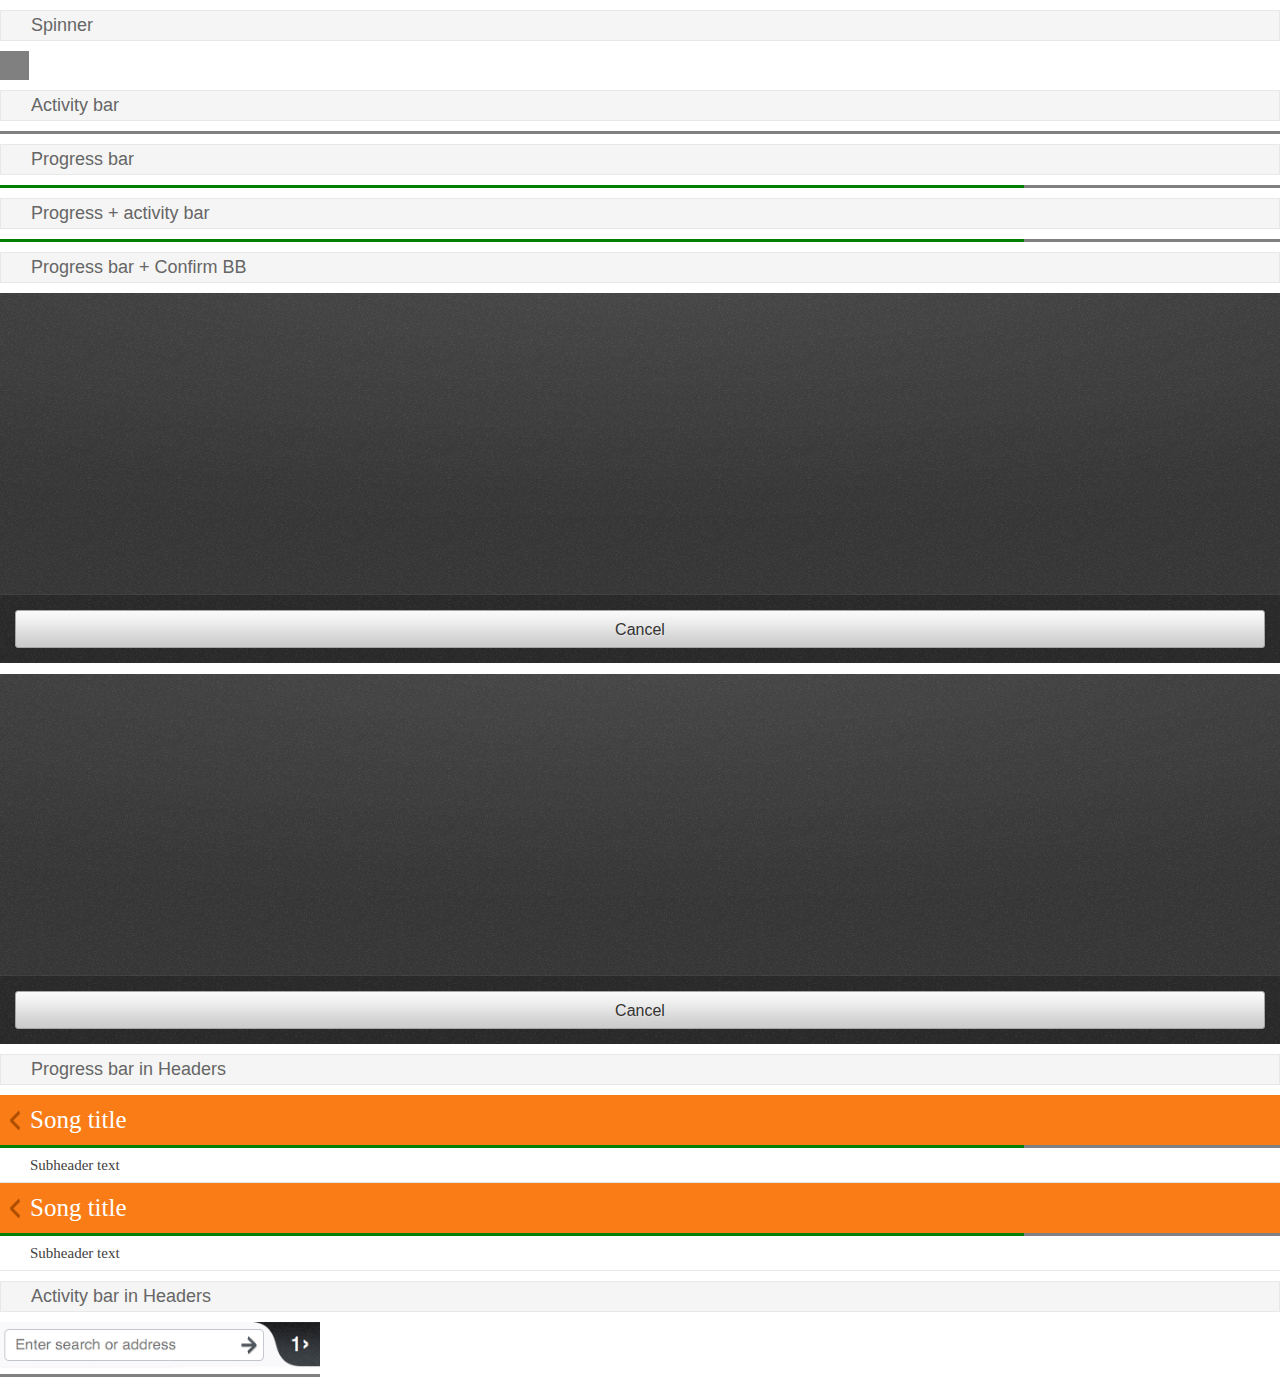
<file: building_blocks/style/progress_activity/index.html>
<!DOCTYPE html>
<html>
<head>
    <meta charset="utf-8">

    <title>Progress & Activity Indicators</title>
    <meta name="description" content="Providing user with visual feedback that a process is active">

    <link rel="stylesheet" href="../../style/headers.css">
    <link rel="stylesheet" href="../../style/confirm.css">
    <link rel="stylesheet" href="../progress_activity.css">

    <!--
      This <style> and <link> is only used for the example code, is no needed for the real case use
    -->
    <style>
      html, body {
        margin: 0;
        padding: 0;
        font-size: 10px;
        background-color: #fff;
      }

      body { background: none; }

      h2.bb-docs {
        font-size: 1.8rem;
        font-family: sans-serif;
        font-weight: lighter;
        color: #666;
        margin: 10px 0;
        background-color: #f5f5f5;
        padding: 0.4rem 0.4rem 0.4rem 3rem;
        border: solid 1px #e8e8e8;
      }

      form[role="dialog"][data-type="confirm"] {
        position: relative;
        height: 30rem;
      }

      form[role="dialog"][data-type="confirm"] > section {
        overflow: hidden;
      }

      div.browser {
        background: url([data-uri]) no-repeat left top; 
        height: 5.2rem; 
        background-size: 32rem;
      }
      div.browser + progress {
        width: 32rem;
        margin-bottom: 1rem;
      }
    </style>
</head>

<body role="application">

  <section role="region">
    <h2 class="bb-docs">Spinner</h2>
    <progress></progress>

    <h2 class="bb-docs">Activity bar</h2>
    <progress class="pack-activity" value="0" max="100"></progress>

    <h2 class="bb-docs">Progress bar</h2>
    <progress value="80" max="100"></progress>

    <h2 class="bb-docs">Progress + activity bar</h2>
    <progress class="pack-activity" value="80" max="100"></progress>
  </section>

  <h2 class="bb-docs">Progress bar + Confirm BB</h2>
  <form role="dialog" data-type="confirm">
    <section>
      <h1>Name of the action</h1>
      <p style="text-align: center">
        <progress></progress>
      </p>      
    </section>
    <menu>
      <button class="full">Cancel</button>
    </menu>
  </form>

  <br/>

  <form role="dialog" data-type="confirm">
    <section>
      <h1>Name of the action</h1>
      <p role="status">
        <span>80%</span>
        <progress value="80" max="100"></progress>
      </p>      
    </section>
    <menu>
      <button class="full">Cancel</button>
    </menu>
  </form>
    

  <h2 class="bb-docs">Progress bar in Headers</h2>
  <section role="region">
    <header>
      <a href="#"><span class="icon icon-back">back</span></a>
      <h1>Song title</h1>
    </header>
    <progress value="80" max="100"></progress>
    <header>
      <h2>Subheader text</h2>
    </header>
  </section>

    <section role="region">
    <header>
      <a href="#"><span class="icon icon-back">back</span></a>
      <h1>Song title</h1>
    </header>
    <progress value="80" max="100" class="pack-activity"></progress>
    <header>
      <h2>Subheader text</h2>
    </header>
  </section>

  <h2 class="bb-docs">Activity bar in Headers</h2>
    <div class="browser"></div>
    <progress class="pack-activity light" value="0" max="100"></progress>
</body>
</html>
</file>
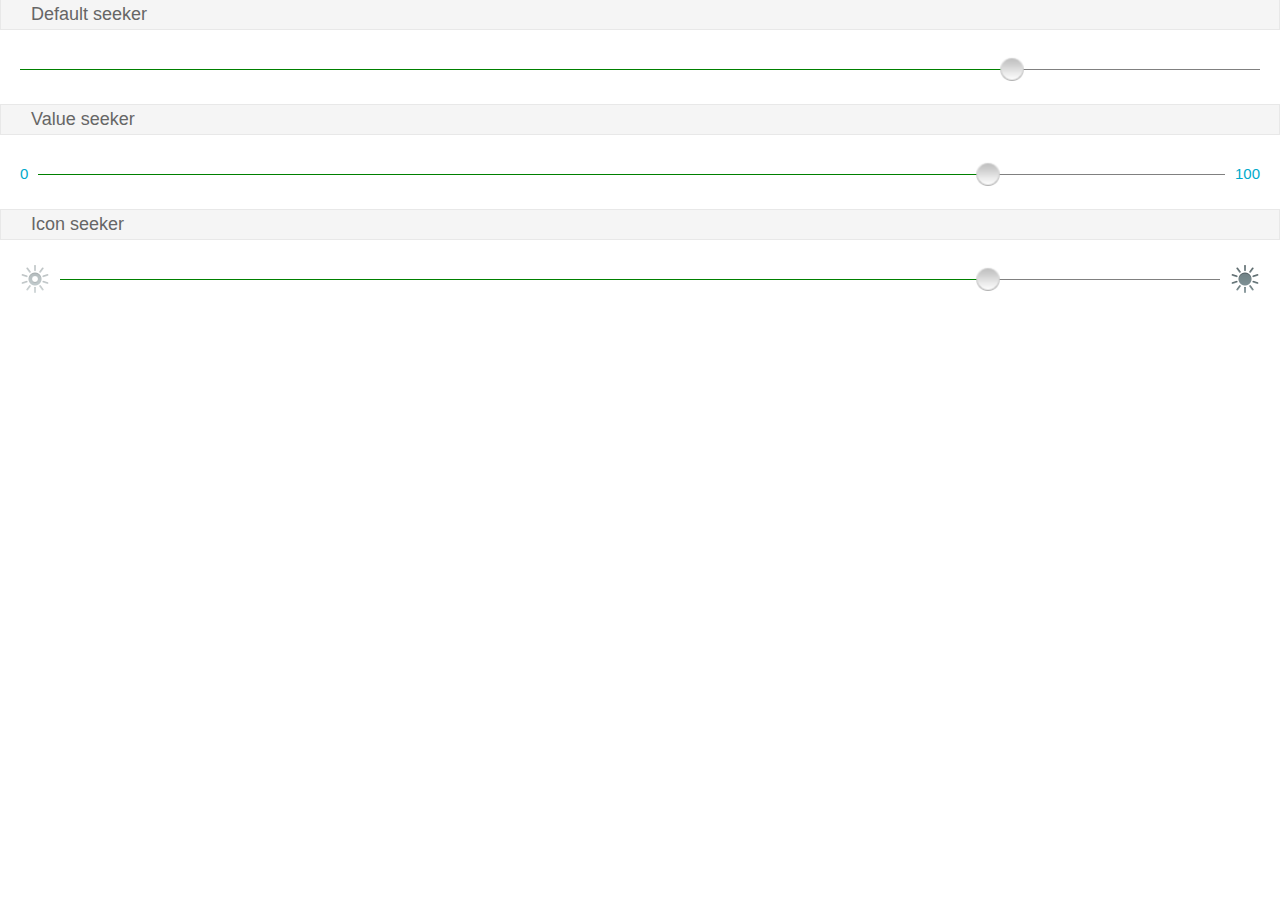
<file: building_blocks/style/seekbars/index.html>
<!DOCTYPE html>
<html>
<head>
  <meta charset="utf-8">
  <title>Seekbars</title>
  <meta name="description" content="Scroll through content (i.e. a song or video) ">

  <link rel="stylesheet" href="../seekbars.css">

  <!--
    This <style> and <link> is only used for the example code, is no needed for the real case use
  -->
  <style>
    html, body {
      margin: 0;
      padding: 0;
      font-size: 10px;
    }

    body {
      background: #fff;
    }

    h2.bb-docs {
      font-size: 1.8rem;
      font-family: sans-serif;
      font-weight: lighter;
      color: #666;
      margin: -1px 0 0;
      background-color: #f5f5f5;
      padding: 0.4rem 0.4rem 0.4rem 3rem;
      border: solid 1px #e8e8e8;
    }

    body[role="application"] section[role="region"]{
      background: #fff;
      padding: 2rem;
    }

    body[role="application"] section[role="region"] button {
      left: 80%;
    }

    body[role="application"] section[role="region"] label.icon {
      background-image: url([data-uri]);
    }

    body[role="application"] section[role="region"] label.icon:last-of-type {
      background-position: right -3rem;
    }
  </style>

</head>

<body role="application">

  <h2 class="bb-docs">Default seeker</h2>
  <section role="region">
    <div role="slider" aria-valuemin="0" aria-valuenow="80" aria-valuemax="100" aria-valuetext="slider description">
      <div>
        <progress value="80" max="100"></progress>
        <button>handler</button>
      </div>
    </div>
  </section>

  <h2 class="bb-docs">Value seeker</h2>
  <section role="region">
    <div role="slider" aria-valuemin="0" aria-valuenow="80" aria-valuemax="100" aria-valuetext="slider description">
      <label>0</label>
      <label>100</label>
      <div>
        <progress value="80" max="100"></progress>
        <button>handler</button>
      </div>
    </div>
  </section>

  <h2 class="bb-docs">Icon seeker</h2>
  <section role="region">
    <div role="slider" aria-valuemin="0" aria-valuenow="80" aria-valuemax="100" aria-valuetext="slider description">
      <label class="icon">0</label>
      <label class="icon">100</label>
      <div>
        <progress value="80" max="100"></progress>
        <button>handler</button>
      </div>
    </div>
  </section>

</body>
</html>
</file>
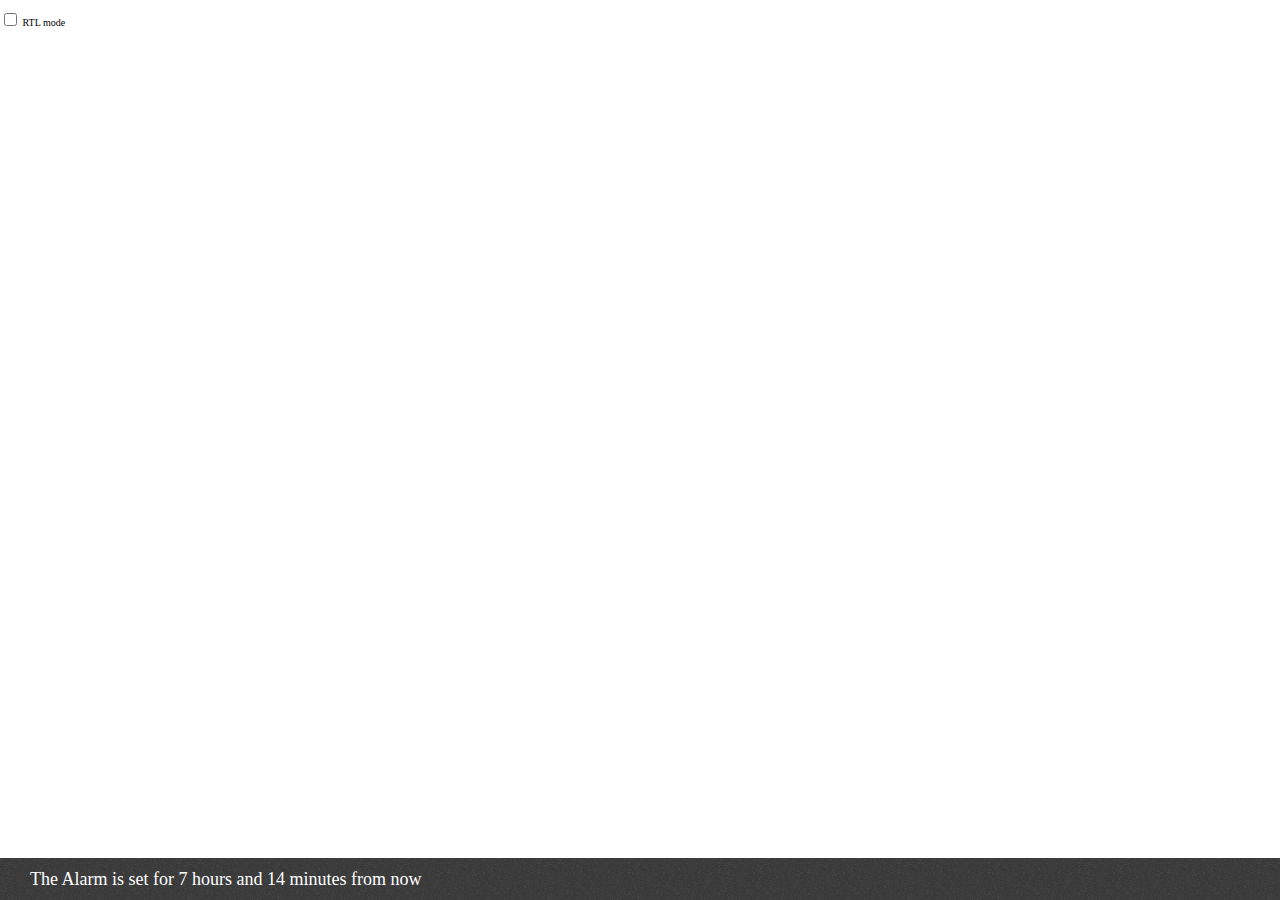
<file: building_blocks/style/status/index.html>
<!DOCTYPE html>
<html>
<head>
  <meta charset="utf-8">

  <title>Status</title>
  <meta name="description" content="Most common used after Multi-Select edit, to confirm user action, and optional provide 'Undo' input">

  <link rel="stylesheet" href="../status.css">

  <!--
  This <style> and <link> is only used for the example code, is no needed for the real case use
  -->
  <style>
    html, body {
      margin: 0;
      padding: 0;
      font-size: 10px;
      background-color: #fff;
    }

    body {
      background: none;
    }
  </style>
</head>

<body role="application">
  <p dir="ltr">
    <label>
      <input type="checkbox"
        onchange="document.documentElement.dir = this.checked ? 'rtl' : 'ltr'">
      RTL mode
    </label>
  </p>

  <section role="status">
    <p>The Alarm is set for <strong>7 hours</strong> and <strong>14 minutes</strong> from now</p>
  </section>

</body>
</html>
</file>
<file: building_blocks/style/action_menu.css>
/* ----------------------------------
 * Action menu
 * ---------------------------------- */

/* Main dialog setup */
form[role="dialog"][data-type="action"],
form[role="dialog"][data-type="object"] {
  background:
    url(action_menu/images/ui/pattern.png) repeat left top,
    url(action_menu/images/ui/gradient.png) no-repeat left top / 100% 100%;
  overflow: hidden;
  position: fixed;
  z-index: 100;
  top: 0;
  left: 0;
  right: 0;
  bottom: 0;
  padding: 0 0 7rem;
  /**
   * Using "font-size: 0" to avoid the unwanted visual space (about 3px) created
   * by white spaces and line breaks in the code between inline-block elements.
   */
  font-size: 0;
  color: #fff;
}

form[role="dialog"][data-type="action"]:before,
form[role="dialog"][data-type="object"]:before {
  content: '';
  display: inline-block;
  vertical-align: top;
  width: 0.1rem;
  height: 100%;
  margin-left: -0.1rem;
}

form[role="dialog"][data-type="action"] > header,
form[role="dialog"][data-type="object"] > header {
  -moz-box-sizing: border-box;
  font-size: 1.6rem;
  background: url(action_menu/images/ui/alpha.png) repeat 0 0;
  position: absolute;
  top: 0;
  left: 0;
  right: 0;
  z-index: 10;
  height: 5rem;
  line-height: 4.9rem;
  color: #fff;
  white-space: nowrap;
  text-overflow: ellipsis;
  display: block;
  overflow: hidden;
  font-weight: normal;
  padding: 0 3rem;
}

form[role="dialog"][data-type="action"] > header:after,
form[role="dialog"][data-type="object"] > header:after {
  content: '';
  position: absolute;
  background: #222323;
  height: 0.1rem;
  left: 0;
  right: 0;
  bottom: 0;
  border-top: 0.1rem solid #616262;
}

form[role="dialog"][data-type="action"] > header h1,
form[role="dialog"][data-type="object"] > header h1 {
  font-size: 1.6rem;
  line-height: 4.9rem;
  text-align: left;
  color: #fff;
  white-space: nowrap;
  text-overflow: ellipsis;
  display: block;
  overflow: hidden;
  margin: 0;
  height: 100%;
  font-weight: normal;
}

/* Generic set of actions in toolbar */
form[role="dialog"][data-type="action"] > header menu[type="toolbar"] {
  height: 100%;
  float: right;
  margin: 0 -3rem 0 1rem;
  padding: 0;
}

form[role="dialog"][data-type="action"] > header menu[type="toolbar"] a,
form[role="dialog"][data-type="action"] > header menu[type="toolbar"] button {
  -moz-box-sizing: border-box;
  position: relative;
  float: left;
  width: auto;
  min-width: 5rem;
  height: 4.9rem;
  margin-bottom: 0;
  padding: 0 1rem;
  border-radius: 0;
  line-height: 4.9rem;
  background: none;
  text-align: center;
  text-shadow: none;
  z-index: 5;
}

form[role="dialog"][data-type="action"] > header menu[type="toolbar"] a:last-child,
form[role="dialog"][data-type="action"] > header menu[type="toolbar"] button:last-child {
  background: url(action_menu/images/ui/separator.png) no-repeat left center / auto 4.8rem;
  margin-left: -0.1rem;
  z-index: 1;
}

form[role="dialog"][data-type="action"] > header a,
form[role="dialog"][data-type="action"] > header button {
  border: none;
  padding: 0;
  overflow: hidden;
  font-weight: 400;
  font-size: 1.5rem;
  line-height: 1.1em;
  color: #fff;
  border-radius: 0;
  text-decoration: none;
}

form[role="dialog"][data-type="action"] button::-moz-focus-inner,
form[role="dialog"][data-type="object"] button::-moz-focus-inner {
  outline: none;
  border: none;
  margin-top: -0.2rem; /* To fix line-height bug (697451) */
}

/* Pressed state */
form[role="dialog"][data-type="action"] > header a:active .icon:after,
form[role="dialog"][data-type="action"] > header button:active .icon:after,
form[role="dialog"][data-type="action"] > header menu[type="toolbar"] a:active,
form[role="dialog"][data-type="action"] > header menu[type="toolbar"] button:active  {
  background: #008aaa !important;
}

/* Disabled state */
form[role="dialog"][data-type="action"] > header menu[type="toolbar"] a[aria-disabled="true"],
form[role="dialog"][data-type="action"] > header menu[type="toolbar"] button[disabled]  {
  opacity: 0.5;
  pointer-events: none;
}

/* Icon definitions */
form[role="dialog"][data-type="action"] > header .icon {
  position: relative;
  float: none;
  display: inline-block;
  vertical-align: top;
  width: 4rem;
  height: 4.9rem;
  margin: 0 -1rem;
  background: transparent no-repeat center center / 3rem auto;
  font-size: 0;
  overflow: hidden;
}

form[role="dialog"][data-type="action"] > header .icon.icon-close {
  background-image: url(action_menu/images/icons/close.png);
}

form[role="dialog"][data-type="action"] > header .icon.icon-back {
  background-image: url(action_menu/images/icons/back.png);
}

/* Navigation links (back, cancel, etc) */
form[role="dialog"][data-type="action"] > header > button,
form[role="dialog"][data-type="action"] > header > a {
  float: left;
  width: 5rem;
  height: 4.9rem;
  background: none;
  overflow: visible;
  margin: 0 -1rem 0 -3rem;
  position: relative;
}

form[role="dialog"][data-type="action"] > header > button:after,
form[role="dialog"][data-type="action"] > header > a:after {
  content: "";
  position: absolute;
  left: 0;
  top:0;
  width: 3.2rem;
  height: 4.9rem;
  background: url(action_menu/images/ui/separator.png) no-repeat 3rem top / 0.1rem 4.8rem;
}

form[role="dialog"][data-type="action"] > header > button::-moz-focus-inner {
  border: 0;
  padding: 0;
}

form[role="dialog"][data-type="action"] > header > button .icon,
form[role="dialog"][data-type="action"] > header > a .icon {
  position: static;
  display: block;
  width: 3rem;
  height: 4.9rem;
  margin: 0;
  overflow: visible;
  font-size: 0;
}

form[role="dialog"][data-type="action"] > header > button .icon:after,
form[role="dialog"][data-type="action"] > header > a .icon:after {
  content: "";
  position: absolute;
  left: 0;
  top: 0;
  z-index: -1;
  width: 3rem;
  height: 4.9rem;
}

/* Content */
form[role="dialog"][data-type="action"] > section,
form[role="dialog"][data-type="object"] > section {
  color: #fff;
  position: absolute;
  top: 7rem;
  left: 1.5rem;
  right: 1.5rem;
  bottom: 2rem;
  font-size: 1.6rem;
  overflow: scroll;
}

/* Specific component code */
form[role="dialog"][data-type="action"] > menu,
form[role="dialog"][data-type="object"] > menu {
  margin: 0;
  padding: 0;
  max-height: calc(100% - 13.5rem); /*header(5rem) + footer(7rem) + padding(1.5rem)*/
  padding-top: 1.5rem;
  overflow: auto;
  width: auto;
  border: none;
  background: none;
  position: absolute;
  left: 0;
  right: 0;
  bottom: 7rem;
}

form[role="dialog"][data-type="action"] > menu > button,
form[role="dialog"][data-type="object"] > menu > button {
  width: calc(100% - 3rem);
  height: 4rem;
  -moz-box-sizing: border-box;
  vertical-align: middle;
  text-overflow: ellipsis;
  white-space: nowrap;
  overflow: hidden;
  font-weight: normal;
  line-height: 4rem;
  outline: none;
  font-size: 1.4rem;
  color: #fff;
  text-shadow: none;
  text-align: left;
  padding: 0 1.5rem;
  margin: 0 1.5rem 1rem 1.5rem;
  background: #5f5f5f padding-box;
  border-radius: 0.2rem;
  border: none;
  position: relative;
  bottom: 0;
}

form[role="dialog"][data-type="action"] > menu > button:last-child,
form[role="dialog"][data-type="object"] > menu > button:last-child {
  position: fixed;
  bottom: 0;
  left: 0;
  text-shadow: 0.1rem 0.1rem 0 rgba(255,255,255,0.3);
  color: #333;
  font-weight: 500;
  background: #fafafa url(buttons/images/ui/default.png) repeat-x left bottom / auto 100%;
  border: solid 0.1rem #a6a6a6;
  text-align: center;
  font-size: 1.6rem;
  margin-bottom: 1.5rem;
}

form[role="dialog"][data-type="action"] > menu > button:last-child:before,
form[role="dialog"][data-type="object"] > menu > button:last-child:before {
  content: '';
  position: fixed;
  width: 100%;
  background: url(action_menu/images/ui/pattern.png) repeat scroll left top #2D2D2D;
  height: 7rem;
  left: 0;
  bottom: 0;
  z-index: -1;
  border-top: 0.1rem solid rgba(255, 255, 255, 0.1);
}

form[role="dialog"][data-type="action"] > menu > button:nth-last-child(2),
form[role="dialog"][data-type="object"] > menu > button:nth-last-child(2) {
  margin-bottom: 1.5rem;
}

/* Press state */
form[role="dialog"][data-type="action"] > menu > button:active,
form[role="dialog"][data-type="object"] > menu > button:active {
  background-color: #006f86;
  color: #333;
  text-shadow: 0 0.1rem 0 rgba(255, 255, 255, 0.25);
}

form[role="dialog"][data-type="action"] > menu > button:last-child:active,
form[role="dialog"][data-type="object"] > menu > button:last-child:active {
  border: solid 0.1rem #008aaa;
  background: #008aaa;
  color: #333;
}

/* Disabled */
form[role="dialog"][data-type="action"] > menu > button[disabled],
form[role="dialog"][data-type="object"] > menu > button[disabled] {
  background: #4d4d4d;
  color: #333;
  text-shadow: none;
  border: none;
  pointer-events: none;
}

/*
 * Right to Left view
 */

html[dir="rtl"] form[role="dialog"][data-type="action"]:before,
form[role="dialog"][data-type="object"]:before {
  margin-left: auto;
  margin-right: -0.1rem;
}

html[dir="rtl"] form[role="dialog"][data-type="action"] > header h1,
html[dir="rtl"] form[role="dialog"][data-type="object"] > header h1 {
  text-align: right;
}

html[dir="rtl"] form[role="dialog"][data-type="action"] > header menu[type="toolbar"] {
  float: left;
  margin-left: -3rem;
  margin-right: 1rem;
}

html[dir="rtl"] form[role="dialog"][data-type="action"] > header menu[type="toolbar"] a,
html[dir="rtl"] form[role="dialog"][data-type="action"] > header menu[type="toolbar"] button {
  float: right;
}

html[dir="rtl"] form[role="dialog"][data-type="action"] > header menu[type="toolbar"] a:last-child,
html[dir="rtl"] form[role="dialog"][data-type="action"] > header menu[type="toolbar"] button:last-child {
  background-position: right center;
  margin-left: auto;
  margin-right: -0.1rem;
}

html[dir="rtl"] form[role="dialog"][data-type="action"] > header > button,
html[dir="rtl"] form[role="dialog"][data-type="action"] > header > a {
  float: right;
  margin-left: -1rem;
  margin-right: -3rem;
}

html[dir="rtl"] form[role="dialog"][data-type="action"] > header > button:after,
html[dir="rtl"] form[role="dialog"][data-type="action"] > header > a:after {
  left: auto;
  right: 0;
  background-position: 0 top;
}

html[dir="rtl"] form[role="dialog"][data-type="action"] > header > button .icon:after,
html[dir="rtl"] form[role="dialog"][data-type="action"] > header > a .icon:after {
  left: auto;
  right: 0;
}

html[dir="rtl"] form[role="dialog"][data-type="action"] > menu > button,
html[dir="rtl"] form[role="dialog"][data-type="object"] > menu > button {
  text-align: right;
}

html[dir="rtl"] form[role="dialog"][data-type="action"] > menu > button:last-child,
html[dir="rtl"] form[role="dialog"][data-type="object"] > menu > button:last-child {
  left: auto;
  right: 0;
}

html[dir="rtl"] form[role="dialog"][data-type="action"] > menu > button:last-child:before,
html[dir="rtl"] form[role="dialog"][data-type="object"] > menu > button:last-child:before {
  left: auto;
  right: 0;
}
</file>
<file: building_blocks/style/buttons.css>
/* ----------------------------------
 * Buttons
 * ---------------------------------- */

.button::-moz-focus-inner,
a[role="button"]::-moz-focus-inner,
button::-moz-focus-inner {
  border: none;
  outline: none;
  margin-top: -0.2rem; /* To fix line-height bug (697451) */
}

button,
a[role="button"],
.button {
  width: 100%;
  height: 3.8rem;
  margin: 0 0 1rem;
  padding: 0 1.5rem;
  -moz-box-sizing: border-box;
  display: inline-block;
  vertical-align: middle;
  text-overflow: ellipsis;
  white-space: nowrap;
  overflow: hidden;
  background: #fafafa url(buttons/images/ui/default.png) repeat-x left bottom / auto 100%;
  border: 0.1rem solid #a6a6a6;
  border-radius: 0.2rem;
  font-weight: 500;
  font-size: 1.6rem;
  line-height: 3.8rem;
  color: #333;
  text-align: center;
  text-shadow: 0.1rem 0.1rem 0 rgba(255,255,255,0.3);
  text-decoration: none;
  outline: none;
}

/* Press (default & recommend) */
button:active,
a[role="button"]:active,
button.recommend:active,
a.recommend[role="button"]:active  {
  border-color: #008aaa;
  background: #008aaa;
  background-size: auto 100%;
  color: #333;
}

/* Recommend */
button.recommend,
a[role="button"].recommend {
  background-image: url(buttons/images/ui/recommend.png);
  background-color: #00caf2;
  border-color: #008eab;
}

/* Danger */
button.danger,
a.danger[role="button"],
span.danger[role="button"] {
  background-image: url(buttons/images/ui/danger.png);
  background-color: #b70404;
  color: #fff;
  text-shadow: none;
  border-color: #820000;
}

/* Danger Press */
button.danger:active,
a[role="button"].danger:active,
.button.danger:active {
  background-image: url(buttons/images/ui/danger-press.png);
  background-color: #890707;
}

/* Disabled (default & recommend) */
button[disabled],
a[role="button"][aria-disabled="true"],
.button[aria-disabled="true"],
button[disabled].recommend,
a[role="button"][aria-disabled="true"].recommend,
.button[aria-disabled="true"].recommend {
  background: #e7e7e7;
  border-color: #c7c7c7;
  color: #c7c7c7;
  text-shadow: none;
  pointer-events: none;
}

/* Danger disabled */
button[disabled].danger,
.button[aria-disabled="true"].danger,
a[role="button"][aria-disabled="true"].danger {
  background: #c68484;
  border-color: #a56464;
  color: #a56464;
  text-shadow: none;
  pointer-events: none;
}

/* Disabled with dark background */
.dark button[disabled],
.dark .button[aria-disabled="true"],
.dark a[role="button"][aria-disabled="true"] {
  background: #5f5f5f;
  color: #4d4d4d;
  border-color: #4d4d4d;
  text-shadow: none;
  pointer-events: none;
}


/* ----------------------------------
 * Buttons inside lists
 * ---------------------------------- */

li button,
li a[role="button"],
li .button {
  position: relative;
  background: #e7e7e7;
  text-align: left;
  /* For hacking box-shadows we need overflow:visible; so we lose text-overflows...*/
  white-space: normal;
  overflow: visible;
}

/* Hacking box-shadow */
li button:after,
li a[role="button"]:after,
li .button:after {
  content: "";
  position: absolute;
  top: 100%;
  left: 0;
  right: 0;
  height: 0.2rem;
  background: url( buttons/images/ui/shadow.png) repeat-x left bottom / auto 100%;
}

/* Press */
li a[role="button"]:active:after,
li .button:active:after,
li button:active:after {
  opacity: 0;
}

/* Disabled */
li button[disabled]:after,
li a[role="button"][aria-disabled="true"]:after,
li .button[aria-disabled="true"]:after {
  background: none;
}

/* Icons */
li button.icon,
li a[role="button"].icon,
li .button.icon {
  padding-right: 3rem;
}

li button.icon:before,
li a[role="button"].icon:before,
li .button.icon:before {
  content: "";
  width: 3rem;
  height: 3rem;
  position: absolute;
  top: 50%;
  right: 0;
  margin-top: -1.5rem;
  background: transparent no-repeat center center / 100% auto;
  pointer-events: none;
}

li button.icon-view:before,
li a[role="button"].icon-view:before {
  background: url(buttons/images/icons/view.png) no-repeat 1.6rem 0 / 1rem 9rem;
}

li button.icon-view:active:before,
li a[role="button"].icon-view:active:before {
  background-position: 1.6rem -3rem;
}

li button.icon-view:disabled:before,
li a[role="button"][aria-disabled="true"].icon-view:before {
  background-position: 1.6rem -6rem;
}

li button.icon-dialog,
li a[role="button"].icon-dialog,
li .button.icon-dialog {
  font-size: 1.7rem;
}

li button.icon-dialog:before,
li a[role="button"].icon-dialog:before,
li .button.icon-dialog:before {
  background: url(buttons/images/icons/dialog.png) no-repeat 1.6rem 0 / 1rem 9rem;
  top: 100%;
  margin-top: -2.4rem;
}

li button.icon-dialog:active:before,
li a[role="button"].icon-dialog:active:before,
li .button.icon-dialog:active:before {
  background-position: 1.6rem -3rem;
}

li button.icon-dialog:disabled:before,
li a[role="button"][aria-disabled="true"].icon-dialog:before,
li .button[aria-disabled="true"].icon-dialog:before {
  background-position: 1.6rem -6rem;
}


/* ----------------------------------
 * Buttons inside lists, compact mode
 * ---------------------------------- */

ul.compact,
ol.compact {
  padding: 0 1.5rem 1.5rem 1.5rem;
}

ul.compact li,
ol.compact li {
  padding: 1.5rem 0 0.5rem 0;
  border-bottom: solid #bdbdbd 0.1rem;
  display: block;
  overflow: hidden;
}

ul.compact li label,
ol.compact li label {
  padding: 0 1.5rem 1rem 1.5rem;
  color: #333;
  font-weight: normal;
  font-size: 1.6rem;
  line-height: 1.8rem;
  display: block;
  text-overflow: ellipsis;
  white-space: nowrap;
  overflow: hidden;
}

/* Inputs inside of .button */
.button input,
body[role="application"] .button input {
  border: 0;
  background: none;
}

/* Hides dropdown arrow until bug #649849 is fixed */
.button.icon select {
   width: 130%;
}

/******************************************************************************
 * Right-To-Left layout
 */

html[dir="rtl"] li button,
html[dir="rtl"] li a[role="button"],
html[dir="rtl"] li .button {
  text-align: right;
}

html[dir="rtl"] li button:after,
html[dir="rtl"] li a[role="button"]:after,
html[dir="rtl"] li .button:after {
  background-position: right bottom;
}

html[dir="rtl"] li button.icon,
html[dir="rtl"] li a[role="button"].icon,
html[dir="rtl"] li .button.icon {
  padding-left: 3rem;
  padding-right: 1rem;
}

html[dir="rtl"] li button.icon:before,
html[dir="rtl"] li a[role="button"].icon:before,
html[dir="rtl"] li .button.icon:before {
  left: -1rem;
  right: inherit;
}

html[dir="rtl"] li button.icon-view:before,
html[dir="rtl"] li a[role="button"].icon-view:before {
  background-image: url(buttons/images/icons/view_rtl.png);
  background-position: 1.6rem 0;
}

html[dir="rtl"] li button.icon-dialog:before,
html[dir="rtl"] li a[role="button"].icon-dialog:before,
html[dir="rtl"] li .button.icon-dialog:before {
  background-image: url(buttons/images/icons/dialog_rtl.png);
  background-position: 1.6rem 0;
}
</file>
<file: building_blocks/style/confirm.css>
/* ----------------------------------
 * Confirm
 * ---------------------------------- */

/* Main dialog setup */
form[role="dialog"][data-type="confirm"] {
  background:
    url(confirm/images/ui/pattern.png) repeat left top,
    url(confirm/images/ui/gradient.png) no-repeat left top / 100% 100%;
  overflow: hidden;
  position: absolute;
  z-index: 100;
  top: 0;
  left: 0;
  right: 0;
  bottom: 0;
  padding-bottom: 7rem;
  font-size: 0;
  /* Using font-size: 0; we avoid the unwanted visual space (about 3px)
  created by white-spaces and break lines in the code betewen inline-block elements */
  color: #fff;
  text-align: left;
}

form[role="dialog"][data-type="confirm"]:before {
  content: "";
  display: inline-block;
  vertical-align: middle;
  width: 0.1rem;
  height: 100%;
  margin-left: -0.1rem;
}

form[role="dialog"][data-type="confirm"] > section {
  font-weight: lighter;
  font-size: 2.2rem;
  color: #FAFAFA;
  padding: 0 1.5rem;
  -moz-box-sizing: padding-box;
  width: 100%;
  display: inline-block;
  overflow-y: scroll;
  max-height: 100%;
  vertical-align: middle;
  white-space: normal;
}

form[role="dialog"][data-type="confirm"] h1 {
  font-weight: normal;
  font-size: 1.6rem;
  line-height: 1.5em;
  color: #fff;
  margin: 0;
  padding: 1rem 1.5rem 0;
}

/* Menu & buttons setup */
form[role="dialog"][data-type="confirm"] menu {
  white-space: nowrap;
  margin: 0;
  padding: 1.5rem;
  border-top: solid 0.1rem rgba(255, 255, 255, 0.1);
  background: #2d2d2d url(confirm/images/ui/pattern.png) repeat left top;
  display: block;
  overflow: hidden;
  position: absolute;
  left: 0;
  right: 0;
  bottom: 0;
}

form[role="dialog"][data-type="confirm"] menu button::-moz-focus-inner {
  border: none;
  outline: none;
  margin-top: -0.2rem; /* To fix line-height bug (697451) */
}

form[role="dialog"][data-type="confirm"] menu button {
  width: 100%;
  height: 3.8rem;
  margin: 0 0 1rem;
  padding: 0 1.5rem;
  -moz-box-sizing: border-box;
  display: inline-block;
  vertical-align: middle;
  text-overflow: ellipsis;
  white-space: nowrap;
  overflow: hidden;
  background: #fafafa url(buttons/images/ui/default.png) repeat-x left bottom/ auto 100%;
  border: 0.1rem solid #a6a6a6;
  border-radius: 0.3rem;
  font-weight: 500;
  font-size: 1.6rem;
  line-height: 3.8rem;
  color: #333;
  text-align: center;
  text-shadow: 0.1rem 0.1rem 0 rgba(255,255,255,0.3);
  text-decoration: none;
  outline: none;
}

/* Press (default & recommend) */
form[role="dialog"][data-type="confirm"] menu button:active,
form[role="dialog"][data-type="confirm"] menu button.recommend:active,
a.recommend[role="button"]:active  {
  border-color: #008aaa;
  background: #008aaa;
  color: #333;
}

/* Recommend */
form[role="dialog"][data-type="confirm"] menu button.recommend {
  background-image: url(buttons/images/ui/recommend.png);
  background-color: #00caf2;
  border-color: #008eab;
}

/* Danger */
form[role="dialog"][data-type="confirm"] menu button.danger,
a.danger[role="button"] {
  background-image: url(buttons/images/ui/danger.png);
  background-color: #b70404;
  color: #fff;
  text-shadow: none;
  border-color: #820000;
}

/* Danger Press */
form[role="dialog"][data-type="confirm"] menu button.danger:active {
  background-image: url(buttons/images/ui/danger-press.png);
  background-color: #890707;
}

/* Disabled */
form[role="dialog"][data-type="confirm"] > menu > button[disabled] {
  background: #5f5f5f;
  color: #4d4d4d;
  text-shadow: none;
  border-color: #4d4d4d;
  pointer-events: none;
}


form[role="dialog"][data-type="confirm"] menu button:last-child {
  margin-left: 1rem;
}

form[role="dialog"][data-type="confirm"] menu button,
form[role="dialog"][data-type="confirm"] menu button:first-child {
  margin: 0;
}

form[role="dialog"][data-type="confirm"] menu button {
  width: calc((100% - 1rem) / 2);
}

form[role="dialog"][data-type="confirm"] menu button.full {
  width: 100%;
}

/* Specific component code */
form[role="dialog"][data-type="confirm"] p {
  word-wrap: break-word;
  margin: 1rem 0 0;
  padding: 1rem 1.5rem;
  border-top: 0.1rem solid #686868;
  line-height: 3rem;
}

form[role="dialog"][data-type="confirm"] p span {
    font-size: 1.5rem;
    display: block;
    line-height: 1.7rem;
    color: rgba(255,255,255,0.6);
}

form[role="dialog"][data-type="confirm"] p img {
  float: left;
  margin-right: 2rem;
}

form[role="dialog"][data-type="confirm"] p strong {
  font-weight: lighter;
}

form[role="dialog"][data-type="confirm"] p small {
  font-size: 1.4rem;
  font-weight: normal;
  color: #cbcbcb;
  display: block;
}

form[role="dialog"][data-type="confirm"] dl {
  border-top: 0.1rem solid #686868;
  margin: 1rem 0 0;
  overflow: hidden;
  padding-top: 1rem;
  font-size: 1.6rem;
  line-height: 2.2rem;
}

form[role="dialog"][data-type="confirm"] dl > dt {
  clear: both;
  float: left;
  width: 7rem;
  padding-left: 1.5rem;
  font-weight: 500;
  text-align: left;
}

form[role="dialog"][data-type="confirm"] dl > dd {
  padding-right: 1.5rem;
  font-weight: 300;
  text-overflow: ellipsis;
  vertical-align: top;
  overflow: hidden;
}

form[role="dialog"][data-type="confirm"] figure {
  margin: 1.5rem;
  display: flex;
  align-items: center;
}

form[role="dialog"][data-type="confirm"] figure img {
  padding-right: 1.5rem;
  flex-shrink: 0;
}

form[role="dialog"][data-type="confirm"] figure figcaption {
  font-size: 2.1rem;
  font-weight: 300;
}

form[role="dialog"][data-type="confirm"] ul {
  margin: 0;
  padding: 2rem 1.5rem;
  border-top: 0.1rem solid #686868;
  list-style: none;
  font-size: 1.6rem;
  font-weight: normal;
}

form[role="dialog"][data-type="confirm"] ul li {
  word-wrap: break-word;
  line-height: 2rem;
  padding-bottom: 1.5rem;
}

form[role="dialog"][data-type="confirm"] ul li:last-child {
  padding-bottom: 0;
}

form[role="dialog"][data-type="confirm"] ul li ul {
  border: none;
  margin: 0;
  padding: 0;
}

/*
 * Right to left View
 */

html[dir="rtl"] form[role="dialog"][data-type="confirm"] {
  text-align: right;
}

html[dir="rtl"] form[role="dialog"][data-type="confirm"]:before {
  margin-left: auto;
  margin-right: -0.1rem;
}

html[dir="rtl"] form[role="dialog"][data-type="confirm"] menu button:last-child {
  margin-left: auto;
  margin-right: 1rem;
}

html[dir="rtl"] form[role="dialog"][data-type="confirm"] p img {
  float: right;
  margin-left: 2rem;
  margin-right: auto;
}

html[dir="rtl"] form[role="dialog"][data-type="confirm"] dl > dt {
  float: right;
  padding-left: inherit;
  padding-right: 1.5rem;
  text-align: right;
}

html[dir="rtl"] form[role="dialog"][data-type="confirm"] dl > dd {
  padding-left: 1.5rem;
  padding-right: inherit;
}

html[dir="rtl"] form[role="dialog"][data-type="confirm"] figure img {
  padding-left: 1.5rem;
  padding-right: inherit;
}
</file>
<file: building_blocks/style/date_selector.css>
/* ----------------------------------
 * Date selector
 * ---------------------------------- */

/* Main dialog setup */
[role="dialog"][data-type="date-selector"] {
  background: url(date_selector/images/ui/pattern.png) repeat left top, url(date_selector/images/ui/gradient.png) no-repeat left top / 100% 100%;
  overflow: hidden;
  position: absolute;
  z-index: 100;
  top: 0;
  left: 0;
  right: 0;
  bottom: 0;
  padding: 0 0 7rem;
  color: #fff;
  font-family: sans-serif;
}

[role="dialog"][data-type="date-selector"] h1 {
  font-weight: 400;
  font-size: 1.9rem;
  line-height: 4.8rem;
  color: #fff;
  border-bottom: 0.1rem solid #616262;
  background: rgba(0 ,0, 0, .2);
  margin: 0;
  padding: 0 3rem 1rem;
  height: 4.8rem;
  -moz-box-sizing: border-box;
}

/* Date picker */
[role="dialog"][data-type="date-selector"] .picker-container {
  -moz-box-sizing: border-box;
  position: relative;
  width: calc(100% - 5rem);
  height: 22.5rem;
  margin: 5.4rem auto 0;
  padding-top: 8.8rem;
  border-left:  0.1rem solid #111;
  border-right: 0.1rem solid #111;
  overflow: hidden;
}

[role="dialog"][data-type="date-selector"] .picker-container:before {
  content: '';
  position: absolute;
  top: 0;
  right: 0;
  left: 0;
  border-top: solid 0.7rem;
  -moz-border-top-colors:
    rgba(0, 0, 0, 0.5) rgba(0, 0, 0, 0.4) rgba(0, 0, 0, 0.3)
    rgba(0, 0, 0, 0.2) rgba(0, 0, 0, 0.15) rgba(0, 0, 0, 0.1)
    rgba(0, 0, 0, 0.05);
  z-index: 10;
}

[role="dialog"][data-type="date-selector"] .picker-container:after {
  content: '';
  position: absolute;
  right: 0;
  bottom: 0;
  left: 0;
  border-bottom: solid 0.7rem;
  -moz-border-bottom-colors:
    rgba(0, 0, 0, 0.5) rgba(0, 0, 0, 0.4) rgba(0, 0, 0, 0.3)
    rgba(0, 0, 0, 0.2) rgba(0, 0, 0, 0.15) rgba(0, 0, 0, 0.1)
    rgba(0, 0, 0, 0.05);
  z-index: 10;
}

[role="dialog"][data-type="date-selector"] .picker-bar-background {
  position: absolute;
  top: 0;
  right: 0;
  width: 27%;
  height: 100%;
  background: url(date_selector/images/ui/pattern-time.png);
}

[role="dialog"][data-type="date-selector"] .value-picker-date-wrapper,
[role="dialog"][data-type="date-selector"] .value-picker-month-wrapper,
[role="dialog"][data-type="date-selector"] .value-picker-year-wrapper {
  -moz-box-sizing: border-box;
  position: absolute;
  top: 0;
  left: 0;
  width: 21%;
  height: 100%;
  padding-top: 8.3rem;
  border-right: solid 0.2rem;
  -moz-border-right-colors: #1d1d1d #4a4a4a;
}

[role="dialog"][data-type="date-selector"] .value-picker-month-wrapper {
  left: 21%;
  width: 52%;
}

[role="dialog"][data-type="date-selector"] .value-picker-year-wrapper {
  left: auto;
  right: 0;
  width: 27%;
}

/*DMY*/
[role="dialog"][data-type="date-selector"] .DMY .value-picker-year-wrapper {
  border: none;
}

/*YMD*/
[role="dialog"][data-type="date-selector"] .YMD .value-picker-year-wrapper {
  left: 0;
  right: auto;
}

[role="dialog"][data-type="date-selector"] .YMD .value-picker-month-wrapper {
  left: 27%;
}

[role="dialog"][data-type="date-selector"] .YMD .value-picker-date-wrapper {
  left: auto;
  right: 0;
  border: none;
}

/*MDY*/
[role="dialog"][data-type="date-selector"] .MDY .value-picker-month-wrapper {
  left: 0;
}

[role="dialog"][data-type="date-selector"] .MDY .value-picker-date-wrapper {
  left: 52%;
}

[role="dialog"][data-type="date-selector"] .MDY .value-picker-year-wrapper {
  border: none;
}

[role="dialog"][data-type="date-selector"] .value-picker-date,
[role="dialog"][data-type="date-selector"] .value-picker-month,
[role="dialog"][data-type="date-selector"] .value-picker-year {
  -moz-user-select: none;
  position: relative;
  width: 100%;
  z-index: 1;
}

[role="dialog"][data-type="date-selector"] .value-picker-date > *[data-disabled="true"],
[role="dialog"][data-type="date-selector"] .value-picker-month > *[data-disabled="true"],
[role="dialog"][data-type="date-selector"] .value-picker-year > *[data-disabled="true"] {
  visibility: hidden;
}

[role="dialog"][data-type="date-selector"] .value-indicator {
  position: absolute;
  width: 100%;
  height: 4.6rem;
  background-color: #00A5C5;
  box-shadow: 0 0 0.7rem rgba(0,0,0, .4);
  opacity: .99;
  pointer-events: none;
}

[role="dialog"][data-type="date-selector"] .animation-on {
  transition-duration: 0.5s;
  transition-property: transform;
}

[role="dialog"][data-type="date-selector"]  .picker-unit {
  position: relative;
  font: 2.2rem/5.6rem 'MozTT',sans-serif;
  color: #fff;
  text-align: center;
  vertical-align: middle;
  width: 100%;
  height: 5.6rem;
  pointer-events: none;
}

/* Menu & buttons setup */
[role="dialog"][data-type="date-selector"] menu {
  white-space: nowrap;
  margin: 0;
  padding: 1.5rem;
  border-top: solid 0.1rem rgba(255, 255, 255, 0.1);
  background: #2d2d2d url(date_selector/images/ui/pattern.png) repeat left top;
  display: block;
  overflow: hidden;
  position: absolute;
  left: 0;
  right: 0;
  bottom: 0;
}

[role="dialog"][data-type="date-selector"] menu button::-moz-focus-inner {
  border: none;
  outline: none;
}

[role="dialog"][data-type="date-selector"] menu button {
  width: calc((100% - 1rem) / 2);
  height: 3.8rem;
  margin: 0 0 1rem;
  padding: 0 1.5rem;
  -moz-box-sizing: border-box;
  display: inline-block;
  vertical-align: middle;
  text-overflow: ellipsis;
  white-space: nowrap;
  overflow: hidden;
  background: #fafafa url(date_selector/images/ui/default.png) repeat-x left bottom/ auto 100%;
  border: 0.1rem solid #a6a6a6;
  border-radius: 0.3rem;
  font-weight: 500;
  font-size: 1.6rem;
  line-height: 3.8rem;
  color: #333;
  text-align: center;
  text-shadow: 0.1rem 0.1rem 0 rgba(255,255,255,0.3);
  text-decoration: none;
  outline: none;
}

/* Press (default & affirmative) */
[role="dialog"][data-type="date-selector"] menu button:active,
[role="dialog"][data-type="date-selector"] menu button.affirmative:active {
  border-color: #008aaa;
  background: #008aaa;
  color: #333;
}

/* affirmative */
[role="dialog"][data-type="date-selector"] menu button.affirmative {
  background-image: url(date_selector/images/ui/affirmative.png);
  background-color: #00caf2;
  border-color: #008eab;
}

[role="dialog"][data-type="date-selector"] menu button:last-child {
  margin-left: 1rem;
}

[role="dialog"][data-type="date-selector"] menu button,
[role="dialog"][data-type="date-selector"] menu button:first-child {
  margin: 0;
}

[role="dialog"][data-type="date-selector"] menu button.full {
  width: 100%;
}
</file>
<file: building_blocks/style/headers.css>
/* ----------------------------------
 * HEADERS: default
 * ---------------------------------- */
section[role="region"] > header:first-child {
  position: relative;
  z-index: 10;
  padding: 0;
  height: 5rem;
  color: #fff;
  background-color: #F97C17;
  border: none;
}

section[role="region"] > header:first-child h1 {
  font-size: 2.5rem;
  line-height: 5rem;
  text-align: left;
  color: #fff;
  white-space: nowrap;
  text-overflow: ellipsis;
  display: block;
  overflow: hidden;
  margin: 0;
  padding: 0 1rem 0 3rem;
  height: 100%;
  font-weight: lighter;
}

section[role="region"] > header:first-child h1 em {
  font-weight: 400;
  font-size: 1.5rem;
  line-height: 1em;
  font-style: normal;
}

section[role="region"] > header:first-child form {
  display: block;
  overflow: hidden;
  position: relative;
  padding: 1rem 1rem 0 0.5rem ;
  margin-left: 3.5rem;
}

section[role="region"] > header:first-child input[type="text"] {
  width: 100%;
  height: 3rem;
  -moz-box-sizing: border-box;
  padding: 0 0.8rem;
  border: solid 0.1rem #9d4123;
  border-top-color: #a6501e;
  border-radius: 0.3rem;
  background: #fff url(headers/images/ui/shadow.png) repeat-x left -0.1rem;
  font-size: 1.5rem;
  line-height: 3em;
  box-shadow: none;
}

section[role="region"] > header:first-child form button[type="reset"] {
  font-size: 0;
  overflow: hidden;
  position: absolute;
  right: 1rem;
  top: 1rem;
  bottom: 0;
  width: 3rem;
  height: auto;
  margin: 0;
  display: none;
  border: none;
  background: url(headers/images/icons/clear.png) no-repeat center center / 1.7rem auto;
}

section[role="region"] > header:first-child input[type="text"]:valid + button[type="reset"] {
  display: block;
}

/* Generic set of actions in toolbar */
section[role="region"] > header:first-child menu[type="toolbar"] {
  height: 100%;
  float: right;
}

section[role="region"] > header:first-child menu[type="toolbar"] a,
section[role="region"] > header:first-child menu[type="toolbar"] button {
  -moz-box-sizing: border-box;
  position: relative;
  float: left;
  width: auto;
  min-width: 5rem;
  height: 5rem;
  margin-bottom: 0;
  padding: 0 1rem;
  border-radius: 0;
  line-height: 5rem;
  background: none;
  text-align: center;
  text-shadow: none;
  z-index: 5;
}


section[role="region"] > header:first-child menu[type="toolbar"] {
  padding: 0;
  margin: 0;
}

section[role="region"] > header:first-child a,
section[role="region"] > header:first-child button {
  border: none;
  padding: 0;
  overflow: hidden;
  font-weight: 400;
  font-size: 1.5rem;
  line-height: 1.1em;
  color: #fff;
  border-radius: 0;
  text-decoration: none;
}

/* Pressed state */
section[role="region"] > header:first-child a:focus {
  outline: none;
}

section[role="region"] > header:first-child button::-moz-focus-inner {
  outline: none;
  border: none;
  margin-top: -0.2rem; /* To fix line-height bug (697451) */
  padding: 0;
}

section[role="region"] > header:first-child > a:not([aria-disabled="true"]):active:after,
section[role="region"] > header:first-child > button:not(:disabled):active:after,
section[role="region"] > header:first-child > a:not([aria-disabled="true"]):hover:after,
section[role="region"] > header:first-child > button:not(:disabled):hover:after,
section[role="region"] > header:first-child menu[type="toolbar"] a:not([aria-disabled="true"]):hover,
section[role="region"] > header:first-child menu[type="toolbar"] button:not(:disabled):hover,
section[role="region"] > header:first-child menu[type="toolbar"] a:not([aria-disabled="true"]):active,
section[role="region"] > header:first-child menu[type="toolbar"] button:not(:disabled):active  {
  background-color: #dc6a0e !important;
}

/* Disabled state */
section[role="region"] > header:first-child menu[type="toolbar"] a[aria-disabled="true"],
section[role="region"] > header:first-child menu[type="toolbar"] button[disabled]  {
  opacity: 0.5;
  pointer-events: none;
}

/* Icon definitions */
section[role="region"] > header:first-child .icon {
  position: relative;
  float: none;
  display: inline-block;
  vertical-align: middle;
  width: 3rem;
  height: 5rem;
  margin: 0 -1rem;
  background: transparent no-repeat center center / 3rem auto;
  font-size: 0;
  overflow: hidden;
}

section[role="region"] > header:first-child .icon.icon-add {
  background-image: url(headers/images/icons/add.png);
}

section[role="region"] > header:first-child .icon.icon-compose {
  background-image: url(headers/images/icons/compose.png);
}

section[role="region"] > header:first-child .icon.icon-edit {
  background-image: url(headers/images/icons/edit.png);
}

section[role="region"] > header:first-child .icon.icon-send {
  background-image: url(headers/images/icons/send.png);
}

section[role="region"] > header:first-child .icon.icon-close {
  background-image: url(headers/images/icons/close.png);
}

section[role="region"] > header:first-child .icon.icon-back {
  background-image: url(headers/images/icons/back.png);
}

section[role="region"] > header:first-child .icon.icon-menu {
  background-image: url(headers/images/icons/menu.png);
}

section[role="region"] > header:first-child .icon.icon-user {
  background-image: url(headers/images/icons/user.png);
}

section[role="region"] > header:first-child .icon.icon-up {
  background-image: url(headers/images/icons/up.png);
}

section[role="region"] > header:first-child .icon.icon-down {
  background-image: url(headers/images/icons/down.png);
}

section[role="region"] > header:first-child .icon.icon-disabled {
  opacity: 0.5;
}

/* We need to opt out of the header separator */
section[role="region"] > header:first-child menu[type="toolbar"] a.msg-down-btn {
  background: no-repeat left center / auto 4.8rem !important;
}

section[role="region"] > header:first-child .icon.icon-options {
  background-image: url(headers/images/icons/options.png);
}

/* Navigation links (back, cancel, etc) */
section[role="region"] > header:first-child > button,
section[role="region"] > header:first-child > a {
  position: relative;
  width: 5rem;
  height: 5rem;
  background: none;
  float: left;
  overflow: visible;
  margin: 0 -5rem 0 0;
}

section[role="region"] > header:first-child > button:after,
section[role="region"] > header:first-child > a:after {
  content: "";
  position: absolute;
  left: 0;
  top: 0;
  z-index: -1;
  width: 2.6rem;
  height: 5rem;
}

section[role="region"] > header:first-child > button .icon,
section[role="region"] > header:first-child > a .icon {
  display: block;
  margin: 0;
  font-size: 0;
}

/* ----------------------------------
 * HEADERS: subheader
 * ---------------------------------- */

section[role="region"] > header {
  z-index: 0;
  height: auto;
}

section[role="region"] > header:after {
  display: none;
}

section[role="region"] header h2 {
  margin: 0;
  padding: 0.8rem 3rem;
  color: #424242;
  font-weight: 400;
  font-size: 1.5rem;
  line-height: 1.8rem;
  border-bottom: solid 0.1rem #e6e6e6;
}

/* ----------------------------------
 * HEADERS: dark
 * ---------------------------------- */
section[role="region"].skin-dark > header:first-child,
.skin-dark > section[role="region"] > header:first-child {
  background-color: #242D33;
}


/* Navigation links (back, cancel, etc) */
/* the `organic' blue arrows work fine with the dark theme, let's reuse them */
section[role="region"].skin-dark > header:first-child .icon.icon-back {
  background-image: url(headers/images/icons/organic/back.png);
}

section[role="region"].skin-dark > header:first-child .icon.icon-close {
  background-image: url(headers/images/icons/organic/close.png);
}


section[role="region"].skin-dark > header:first-child > a:not([aria-disabled="true"]):active:after,
section[role="region"].skin-dark > header:first-child > button:not(:disabled):active:after,
section[role="region"].skin-dark > header:first-child > a:not([aria-disabled="true"]):hover:after,
section[role="region"].skin-dark > header:first-child > button:not(:disabled):hover:after,
section[role="region"].skin-dark > header:first-child menu[type="toolbar"] a:not([aria-disabled="true"]):hover,
section[role="region"].skin-dark > header:first-child menu[type="toolbar"] button:not(:disabled):hover,
section[role="region"].skin-dark > header:first-child menu[type="toolbar"] a:not([aria-disabled="true"]):active,
section[role="region"].skin-dark > header:first-child menu[type="toolbar"] button:not(:disabled):active  {
  background-color: #1d525e !important;
}

section[role="region"].skin-dark header h2,
.skin-dark > section[role="region"] header h2 {
  background-color: #2c353b;
  color: #fff;
  border: none;
}



/* ----------------------------------
 * HEADERS: organic
 * ---------------------------------- */

section[role="region"].skin-organic > header:first-child,
.skin-organic section[role="region"] > header:first-child {
  background-color: #F4F4F4;
}

section[role="region"].skin-organic > header:first-child h1,
.skin-organic section[role="region"] > header:first-child h1 {
  color: #868692;
}

/* clear background => specific dark icons */

section[role="region"].skin-organic > header:first-child .icon.icon-back,
.skin-organic section[role="region"] > header:first-child .icon.icon-back {
  background-image: url(headers/images/icons/organic/back.png);
}

section[role="region"].skin-organic > header:first-child .icon.icon-close,
.skin-organic section[role="region"] > header:first-child .icon.icon-close {
  background-image: url(headers/images/icons/organic/close.png);
}

section[role="region"].skin-organic > header:first-child .icon.icon-add,
.skin-organic section[role="region"] > header:first-child .icon.icon-add {
  background-image: url(headers/images/icons/organic/add.png);
}

section[role="region"].skin-organic > header:first-child .icon.icon-edit,
.skin-organic section[role="region"] > header:first-child .icon.icon-edit {
  background-image: url(headers/images/icons/organic/edit.png);
}

section[role="region"].skin-organic > header:first-child > a:not([aria-disabled="true"]):active:after,
.skin-organic section[role="region"] > header:first-child > a:not([aria-disabled="true"]):active:after,
section[role="region"].skin-organic > header:first-child > button:not(:disabled):active:after,
.skin-organic section[role="region"] > header:first-child > button:not(:disabled):active:after,
section[role="region"].skin-organic > header:first-child > a:not([aria-disabled="true"]):hover:after,
.skin-organic section[role="region"] > header:first-child > a:not([aria-disabled="true"]):hover:after,
section[role="region"].skin-organic > header:first-child > button:not(:disabled):hover:after,
.skin-organic section[role="region"] > header:first-child > button:not(:disabled):hover:after,
section[role="region"].skin-organic > header:first-child menu[type="toolbar"] a:not([aria-disabled="true"]):hover,
.skin-organic section[role="region"] > header:first-child menu[type="toolbar"] a:not([aria-disabled="true"]):hover,
section[role="region"].skin-organic > header:first-child menu[type="toolbar"] button:not(:disabled):hover,
.skin-organic section[role="region"] > header:first-child menu[type="toolbar"] button:not(:disabled):hover,
section[role="region"].skin-organic > header:first-child menu[type="toolbar"] a:not([aria-disabled="true"]):active,
.skin-organic section[role="region"] > header:first-child menu[type="toolbar"] a:not([aria-disabled="true"]):active,
section[role="region"].skin-organic > header:first-child menu[type="toolbar"] button:not(:disabled):active,
.skin-organic section[role="region"] > header:first-child menu[type="toolbar"] button:not(:disabled):active  {
  background-color: #aae1e9 !important;
}

section[role="region"].skin-organic header h2,
.skin-organic section[role="region"] header h2 {
  background-color: #e7e7e7;
  color: #4D4D4D;
  border: none;
}

section[role="region"].skin-organic > header:first-child a,
.skin-organic section[role="region"] > header:first-child a,
section[role="region"].skin-organic > header:first-child button,
.skin-organic section[role="region"] > header:first-child button {
  color: #858585;
}


/* ----------------------------------
 * HEADERS: right-to-left tweaks
 * ---------------------------------- */

html[dir="rtl"] section[role="region"] > header:first-child h1 {
  text-align: right;
  padding: 0 3rem 0 1rem;
}
html[dir="rtl"] section[role="region"] > header:first-child form {
  padding: 1rem .5rem 0 1rem ;
  margin-right: 3.5rem;
  margin-left:0;
}
html[dir="rtl"] section[role="region"] > header:first-child input[type="text"] {
  background: #fff url(headers/images/ui/shadow.png) repeat-x right -0.1rem;
}

html[dir="rtl"] section[role="region"] > header:first-child form button[type="reset"] {
  left: 1rem;
  right:inherit;
}
html[dir="rtl"] section[role="region"] > header:first-child menu[type="toolbar"] {
  float: left;
}
html[dir="rtl"] section[role="region"] > header:first-child menu[type="toolbar"] a,
html[dir="rtl"] section[role="region"] > header:first-child menu[type="toolbar"] button {
  float: right;
}
html[dir="rtl"] section[role="region"] > header:first-child > button,
html[dir="rtl"] section[role="region"] > header:first-child > a {
  float: right;
  margin: 0 0 0 -5rem;
}
html[dir="rtl"] section[role="region"] > header:first-child > button:after,
html[dir="rtl"] section[role="region"] > header:first-child > a:after {
  right: 0;
}
html[dir="rtl"] section[role="region"] > header:first-child .icon.icon-back {
  background-image: url(headers/images/icons/back_rtl.png);
}
html[dir="rtl"] section[role="region"].skin-organic > header:first-child .icon.icon-back,
html[dir="rtl"] .skin-organic section[role="region"] > header:first-child .icon.icon-back,
html[dir="rtl"] section[role="region"].skin-dark > header:first-child .icon.icon-back {
  background-image: url(headers/images/icons/organic/back_rtl.png);
}
</file>
<file: building_blocks/style/drawer.css>
/* ----------------------------------
* Drawer
* ---------------------------------- */

/* Main region */
section[role="region"] {
  width: 100%;
  transition: all 0.25s ease;
  position: relative;
  z-index: 100;
}

section[role="region"]:target {
  transform: translateX(80%);
}

/* Hide anchor to change target */
section[role="region"] > header:first-child > a:first-of-type {
  display: none;
}
section[role="region"]:target > header:first-child > a:first-of-type {
  display: block;
}
section[role="region"] > header:first-child > a:last-of-type {
  display: block;
}
section[role="region"]:target > header:first-child > a:last-of-type {
  display: none;
}


/* Sidebar */
section[data-type="sidebar"] {
  position: absolute;
  width: 80%;
  background: url(drawer/images/ui/pattern.png) repeat;
  height: 100%;
  top: 0;
  left: 0;
  overflow: hidden;
}

/* Sidebar header */
section[data-type="sidebar"] > header {
  position: relative;
  z-index: 10;
  height: 5rem;
  color: #fff;
  background: url(drawer/images/ui/header.png) repeat-x left bottom / 100% auto;
}

section[data-type="sidebar"] > header:after {
  content: "";
  height: 0.3rem;
  position: absolute;
  top: 100%;
  left: 0;
  right: 0;
  background: url(drawer/images/ui/shadow_header.png) repeat-x left top;
  background-size: auto 100%;
}

section[data-type="sidebar"] > header h1 {
  font-size: 2.2rem;
  line-height: 4.8rem;
  text-align: left;
  white-space: nowrap;
  text-overflow: ellipsis;
  display: block;
  overflow: hidden;
  margin: 0 0 0 3rem;
  height: 100%
}

section[data-type="sidebar"] > header h1 em {
  font-weight: bold;
  font-size: 1.5rem;
  line-height: 1em;
}

/* Generic set of actions in toolbar */
section[data-type="sidebar"] > header menu[type="toolbar"] {
  height: 100%;
  float: right;
}

section[data-type="sidebar"] > header menu[type="toolbar"] a,
section[data-type="sidebar"] > header menu[type="toolbar"] button {
  height: 4.9rem;
  line-height: 4.9rem;
  float: left;
  background: none;
  padding: 0 1.75rem;
  -moz-box-sizing: border-box;
  min-width: 5rem;
  text-align: center;
}

section[data-type="sidebar"] > header menu[type="toolbar"] a:last-child,
section[data-type="sidebar"] > header menu[type="toolbar"] button:last-child {
  background: url(drawer/images/ui/separator.png) no-repeat left center / auto 3.1rem;
}

section[data-type="sidebar"] > header menu[type="toolbar"] {
  padding: 0;
  margin: 0;
}

section[data-type="sidebar"] > header a,
section[data-type="sidebar"] > header button {
  border: none;
  background: none;
  padding: 0;
  overflow: hidden;
  font-weight: 600;
  font-size: 1.4rem;
  line-height: 1.1em;
  color: #fff;
}

section[data-type="sidebar"] > header a:first-letter,
section[data-type="sidebar"] > header button:first-letter {
  text-transform: uppercase;
}

/* Icon definitions */
section[data-type="sidebar"] > header .icon {
  display: inline-block;
  width: 3rem;
  height: 4.9rem;
  margin: 0 -1rem;
  background: transparent no-repeat center center / 100% auto;
  font-size: 0;
  overflow: hidden;
  position: relative;
}

section[data-type="sidebar"]:after {
  content: "";
  width: 1rem;
  background: url(drawer/images/ui/shadow.png) right top repeat-y;
  height: 100%;
  position: absolute;
  top: 0;
  right: 0;
  z-index: 5;
}

section[data-type="sidebar"] > nav {
  overflow-y: auto;
  max-height: 100%;
  margin-right: -0.8rem;
}

section[data-type="sidebar"] > nav > h2 {
  font-weight: bold;
  font-size: 1.4rem;
  line-height: 3.3rem;
  text-indent: 3rem;
  color: #fff;
  background: url(drawer/images/ui/pattern_subheader.png) repeat left top;
  border-bottom: 0.1rem solid #596068;
  margin: 0;
  padding-right: 0.8rem;
}

section[data-type="sidebar"] [role="toolbar"] {
  position: absolute;
}

section[data-type="sidebar"] > nav > ul {
  width: 100%;
  margin: 0;
  padding: 0;
}

section[data-type="sidebar"] > nav > ul > li {
  color: #fff;
  list-style: none;
  transition: background 0.2s ease;
}

section[data-type="sidebar"] > nav > ul > li:active {
  background: #00ABCC;
}

section[data-type="sidebar"] > nav > ul > li > a {
  text-decoration: none;
  color: #fff;
  font-size: 1.6rem;
  line-height: 4.35rem;
  border-bottom: 0.1rem solid #596068;
  text-indent: 3rem;
  padding-right: 0.8rem;
  width: 100%;
  -moz-box-sizing: border-box;
  display: block;
  text-overflow: ellipsis;
  white-space: nowrap;
  overflow: hidden;
}
</file>
<file: building_blocks/style/edit_mode.css>
/* ----------------------------------
 * Edit mode
 * ---------------------------------- */

/* Header */
[data-type="edit"] [role="region"] > header:first-child {
  background-color: #f4f4f4;
  z-index: 100;
  position: fixed;
  top: 0;
  left: 0;
  right: 0;
  height: 5.1rem; /* One pixel larger that header BB to avoid selecting buttons there */
  transition: transform 0.4s ease;
}

[data-type="edit"] [role="region"] > header:first-child h1 {
  color: #868692;
}

[data-type="edit"] [role="region"] > header:first-child menu[type="toolbar"] button {
  color: #858585;
}

[data-type="edit"] [role="region"] > header:first-child > button:not(:disabled):active:after,
[data-type="edit"] [role="region"] > header:first-child > button:not(:disabled):hover:after,
[data-type="edit"] [role="region"] > header:first-child menu[type="toolbar"] a:not([aria-disabled="true"]):hover,
[data-type="edit"] [role="region"] > header:first-child menu[type="toolbar"] button:not(:disabled):active,
[data-type="edit"] [role="region"] > header:first-child menu[type="toolbar"] button:not(:disabled):hover {
  background-color: #aae1e9 !important;
}

[data-type="edit"] [role="region"] > header:first-child .icon.icon-close {
  background-image: url(headers/images/icons/organic/close.png);
}

/* Menu */
[data-type="edit"] > menu {
  white-space: nowrap;
  margin: 0;
  padding: 1.5rem;
  border-top: solid 0.1rem rgba(189,189,189,0.2);
  background: #fff;
  display: block;
  overflow: hidden;
  position: fixed;
  left: 0;
  right: 0;
  bottom: 0;
  display: flex;
  z-index: 100;
  transition: transform 0.4s ease;
}

[data-type="edit"] > menu button {
  font-family: sans-serif;
  font-style: italic;
  height: 4rem;
  margin: 0 0 0 1rem;
  padding: 0 1.2rem;
  -moz-box-sizing: border-box;
  display: block;
  text-overflow: ellipsis;
  white-space: nowrap;
  overflow: hidden;
  background: #e7e7e7;
  border: none;
  border-radius: 2rem;
  font-weight: normal;
  font-size: 1.6rem;
  line-height: 4rem;
  color: #333;
  text-align: center;
  text-decoration: none;
  outline: none;
  flex: 1;
}

/* Press (default & recommend) */
[data-type="edit"] > menu button:not(:disabled):active {
  background: #b2f2ff;
  color: #fff;
}

/* Recommend */
[data-type="edit"] > menu button.recommend {
  background-color: #00caf2;
  color: #fff;
}

/* Danger */
[data-type="edit"] > menu button.danger {
  background-color: #e51e1e;
  color: #fff;
}

/* Danger Press */
[data-type="edit"] > menu button.danger:active {
  background-color: #b2f2ff;
}

/* Disabled */
/* Using pointer-events: none, makes events go through the button. As edit mode is an overlay is quite possible we have active buttons underneath */
[data-type="edit"] button[disabled] {
  pointer-events: auto;
}

[data-type="edit"] > menu button[disabled] {
  opacity: 0.6;
  color: rgba(51,51,51,0.5);
}

[data-type="edit"] button[disabled]::-moz-selection {
  -moz-user-select: none;
}

/* Danger disabled */
[data-type="edit"] > menu button[disabled].danger {
  background-color: #e51e1e;
  color: #fff;
}

[data-type="edit"] > menu button:first-child {
  margin-left: 0;
}
</file>
<file: building_blocks/style/icons.css>
@font-face {
  font-family: 'Gaia-icons';
  src: url([data-uri]) format('woff');
  font-weight: normal;
  font-style: normal;
}

.icon {
  position: relative;
}

.icon::before {
  position: absolute;
  width: 3rem;
  height: 3rem;
  font-family: 'Gaia-icons';
  font-size: 3rem;
  color: #fff;
}

.icon-messages::before {
  content: "\e000";
}
.icon-nfc::before {
  content: "\e001";
}
.icon-apps::before {
  content: "\e003";
}
.icon-battery::before {
  content: "\e004";
}
.icon-app-permissions::before {
  content: "\e005";
}
.icon-accessibility::before {
  content: "\e006";
}
.icon-camera-permissions::before {
  content: "\e007";
}
.icon-contacts-permissions::before {
  content: "\e008";
}
.icon-call::before {
  content: "\e009";
}
.icon-brightness-lower::before {
  content: "\e00a";
}
.icon-appstorage::before {
  content: "\e00b";
}
.icon-bluetooth::before {
  content: "\e00c";
}
.icon-devicestorage-permissions::before {
  content: "\e00d";
}
.icon-developer::before {
  content: "\e00e";
}
.icon-email::before {
  content: "\e00f";
}
.icon-deviceinfo::before {
  content: "\e010";
}
.icon-download::before {
  content: "\e011";
}
.icon-display::before {
  content: "\e012";
}
.icon-gps-permissions::before {
  content: "\e013";
}
.icon-fmradio-permissions::before {
  content: "\e014";
}
.icon-gps::before {
  content: "\e015";
  color:green;
}
.icon-languages::before {
  content: "\e016";
}
.icon-keyboard::before {
  content: "\e017";
}
.icon-feedback::before {
  content: "\e018";
}
.icon-network::before {
  content: "\e019";
}
.icon-notifications::before {
  content: "\e01a";
}
.icon-mediastorage::before {
  content: "\e01b";
}
.icon-persona::before {
  content: "\e01c";
}
.icon-help::before {
  content: "\e01d";
}
.icon-phonelock::before {
  content: "\e01e";
}
.icon-privacy::before {
  content: "\e01f";
}
.icon-simtoolkit::before {
  content: "\e020";
}
.icon-tethering::before {
  content: "\e022";
}
.icon-wallpaper::before {
  content: "\e023";
}
.icon-sound-max::before {
  content: "\e024";
}
.icon-usbstorage::before {
  content: "\e025";
}
.icon-sound-min::before {
  content: "\e026";
}
.icon-time::before {
  content: "\e027";
}
.icon-wifi-permissions::before {
  content: "\e028";
}
.icon-wifi::before {
  content: "\e029";
}
.icon-donottrack::before {
  content: "\e02a";
}
.icon-simcardlock::before {
  content: "\e021";
}
.icon-airplane::before {
  content: "\e002";
}
</file>
<file: building_blocks/style/lists.css>
/* ----------------------------------
 * Lists
 * ---------------------------------- */
[data-type="list"] {
  font-weight: 400;
  padding: 0 1.5rem;
}

[data-type="list"] ul {
  list-style: none;
  margin: 0;
  padding: 0;
  overflow: hidden;
}

[data-type="list"] strong {
  font-weight: 500;
}

/* Title divisors */
[data-type="list"] header {
  border-bottom: 0.1rem solid #ff4E00;
  padding: 0 1.5rem;
  margin: 0;
  font-size: 1.6rem;
  height: 3rem;
  line-height: 4rem;
  font-weight: normal;
  color: #ff4E00;
  text-transform: uppercase;
  overflow: hidden;
  text-overflow: ellipsis;
  white-space: nowrap;
}

/* List items */
[data-type="list"] li {
  width: 100%;
  height: 6rem;
  -moz-box-sizing: border-box;
  border-bottom: solid 0.1rem #e7e7e7;
  color: #000;
  margin: 0;
  display: block;
  position: relative;
  z-index: 1;
}

[data-type="list"] li:last-child {
  border: none;
}

/* Pressed State */
li a:active {
  background: none; /* remove default color for active state */
}

[data-type="list"] li > a {
  text-decoration: none;
  color: #000;
  display: block;
  height: 6rem;
  position: relative;
  border: none;
  outline: none;
}

[data-type="list"].active li:after,
[data-type="list"] li > a:after {
  content: "";
  pointer-events: none;
  position: absolute;
  left: -1.5rem;
  top: 0;
  right: -1.5rem;
  bottom: 0;
  z-index: 3;
}

[data-type="list"].active li:active:after,
[data-type="list"].active li:hover:after,
[data-type="list"] li > a:active:after,
[data-type="list"] li > a:hover:after {
  background-color: rgba(0,213,255,0.3);
}

/* Disabled */
[data-type="list"] li[aria-disabled="true"] {
  pointer-events: none;
  opacity: 0.2;
  border-color: #888;
}

/* Graphic content */
[data-type="list"] aside {
  float: left;
  margin: 0 0.5rem 0 0;
  height: 100%;
  position: relative;
  z-index: 2;
}

[data-type="list"] li > a aside,
[data-type="list"] li > a aside.icon {
  background-color: transparent;
  z-index: -1;
}

[data-type="list"] aside.pack-end {
  float: right;
  margin: 0 0 0 0.5rem;
  text-align: right;
}

[data-type="list"] aside.icon {
  width: 3rem;
  height: 6rem;
  background: #fff no-repeat left center / 100% auto;
  font-size: 0;
  display: block;
  overflow: hidden;
}

[data-type="list"] aside span[data-type=img],
[data-type="list"] aside img {
  display: block;
  overflow: hidden;
  width: 6rem;
  height: 6rem;
  background: transparent center center / cover;
  position: relative;
  z-index: 1;

  /* Favor performance over quality */
  image-rendering: -moz-crisp-edges;
}

/* Text content */
[data-type="list"] li p {
  white-space: nowrap;
  overflow: hidden;
  text-overflow: ellipsis;
  border: none;
  display: block;
  margin: 0;
  color: #5b5b5b;
  font-size: 1.5rem;
  line-height: 2rem;
}

[data-type="list"] li p:first-of-type {
  font-size: 1.8rem;
  line-height: 2.2rem;
  color: #000;
  padding: 1rem 0 0;
}

[data-type="list"] li p:only-child,
[data-type="list"] li p:first-of-type:last-of-type {
  line-height: 4rem;
}

[data-type="list"] li p em {
  font-size: 1.5rem;
  font-style: normal;
}

[data-type="list"] li p time {
  margin-right: 0.3rem;
  text-transform: uppercase;
}

/* Checkable content */
[data-type="list"] li > .pack-checkbox,
[data-type="list"] li > .pack-radio,
[data-type="list"] li > .pack-switch {
  pointer-events: none;
  position: absolute;
  top: -0.1rem;
  bottom: 0;
  right: 0;
  left: -4rem;
  z-index: 1;
  width: auto;
  height: auto;
}

[data-type="list"] li > .pack-checkbox input ~ span:after,
[data-type="list"] li > .pack-radio input ~ span:after,
[data-type="list"] li > .pack-switch input ~ span:after {
  left: 0;
  margin-left: 0;
}

/* Edit mode */
[data-type="list"] [data-type="edit"] li {
  transform: translateX(4rem);
  padding-left: 0;
}

[data-type="list"] [data-type="edit"] li > .pack-checkbox,
[data-type="list"] [data-type="edit"] li > .pack-radio,
[data-type="list"] [data-type="edit"] li > .pack-switch {
  pointer-events: auto;
}

[data-type="list"] [data-type="edit"] li > a:active:after,
[data-type="list"] [data-type="edit"] li > a:hover:after {
  display: none;
}
</file>
<file: building_blocks/style/input_areas.css>
/* ----------------------------------
* Input areas
* ---------------------------------- */
input[type="text"],
input[type="password"],
input[type="email"],
input[type="tel"],
input[type="search"],
input[type="url"],
input[type="number"],
input[type="date"],
textarea {
  -moz-box-sizing: border-box;
  display: block;
  width: 100%;
  height: 4rem;
  resize: none;
  padding: 0 1.2rem;
  font-size: 1.8rem;
  line-height: 4rem;
  border: 0.1rem solid #ccc;
  border-radius: 0.3rem;
  box-shadow: none; /* override the box-shadow from the system (performance issue) */
  background: #fff url(input_areas/images/ui/shadow.png) repeat-x;
}

textarea {
  height: 10rem;
  max-height: 10rem;
  line-height: 2rem;
  margin: 0;
}

/* fix for required inputs with wrong or empty value e.g. [type=email] */
input:invalid,
textarea:invalid {
  border: 0.1rem solid #820000;
  color: #b90000;
}

input::-moz-placeholder,
textarea::-moz-placeholder {
  color: #858585;
  opacity: 1;
}

input:-moz-placeholder,
textarea:-moz-placeholder {
  color: #858585;
  opacity: 1;
}

form p {
  position: relative;
  margin: 0;
}

form p + p {
  margin-top: 1rem;
}

form p input + button[type="reset"],
form p textarea + button[type="reset"],
form p input + button.reset,
form p textarea + button.reset {
  position: absolute;
  top: 50%;
  right: 0;
  width: 3rem;
  height: 4rem;
  padding: 0;
  border: none;
  font-size: 0;
  opacity: 0;
  pointer-events: none;
  background: transparent url(input_areas/images/icons/clear.png) no-repeat 50% 50% / 1.7rem auto;
}

form.skin-dark p input + button[type="reset"],
form.skin-dark p textarea + button[type="reset"],
form.skin-dark p input + button.reset,
form.skin-dark p textarea + button.reset {
  background-image: url(input_areas/images/icons/clear-dark.png);
}

/* To avoid colission with BB butons */
li input + button[type="reset"]:after,
li textarea + button[type="reset"]:after,
li input + button.reset:after,
li textarea + button.reset:after {
  background: none;
}

form p input + button[type="reset"],
form p textarea + button[type="reset"],
form p input + button.reset,
form p textarea + button.reset {
  top: 0;
  margin: 0;
}

textarea {
  padding: 1.2rem;
}

form p input:focus {
  padding-right: 3rem;
}

form p input:focus + button[type="reset"],
form p textarea:focus + button[type="reset"],
form p input:focus + button.reset,
form p textarea:focus + button.reset {
  opacity: 1;
  pointer-events: all;
}

/* Fieldset */
fieldset {
  position: relative;
  overflow: hidden;
  margin: 0;
  padding: 0;
  border-radius: 0.3rem;
  border: 0.1rem solid rgba(0,0,0,.2);
  font-size: 1.8rem;
  line-height: 1em;
  background: #fff url(input_areas/images/ui/shadow.png) repeat-x left top;
}

fieldset  + fieldset {
  margin-top: 1.5rem;
}

fieldset legend {
  -moz-box-sizing: border-box;
  position: absolute;
  width: 9.5rem;
  height: 100%;
  padding: 0 0.5rem 0 1.5rem;
  white-space: nowrap;
  text-overflow: ellipsis;
  overflow: hidden;
  color: #333;
  line-height: 4rem;
  text-transform: uppercase;
}

fieldset legend.action {
  background: url(input_areas/images/icons/arrow.png) no-repeat 100% 100% / 1.2rem;
}

fieldset legend:active {
  background-color: #008caa;
  text-shadow: 0.1rem 0.1rem 0 rgba(255,255,255,.3);
}

fieldset section input[type="text"],
fieldset section input[type="password"],
fieldset section input[type="email"],
fieldset section input[type="tel"],
fieldset section input[type="search"],
fieldset section input[type="number"],
fieldset section input[type="date"],
fieldset section textarea {
  height: 4rem;
  border: none;
  border-radius: 0;
  background: none;
}

fieldset section {
  display: block;
  border-left: 0.1rem solid #ddd;
  border-radius: 0 0.3rem 0.3rem 0;
  overflow: hidden;
  margin-left: 9.5rem;
}

fieldset section p {
  margin: 0;
  border-bottom: 0.1rem solid #ddd;
}

fieldset section p:last-child {
  border-bottom: none;
}

/* Tidy (search/submit) */
form[role="search"] {
  position: relative;
  height: 3.7rem;
  background: #dbe3eb;
}

form[role="search"].skin-dark {
  background: url(input_areas/images/ui/background-dark.png) repeat;
  background-size: 2rem;
}

form[role="search"].bottom {
  background: #fff;
}

form[role="search"]:before {
  content: "";
  position: absolute;
  top: 1rem;
  left: 1rem;
  height: 1.6rem;
  width: 1.6rem;
  background: url(input_areas/images/icons/search.png) no-repeat;
  background-size: 1.6rem;
}

form[role="search"].bottom:before {
  display: none;
}

form[role="search"].skin-dark:before {
  background-image: url(input_areas/images/icons/search-dark.png);
}

form[role="search"]:after {
  content: "";
  position: absolute;
  top: 3.6rem;
  right: 0;
  left: 0;
  height: 0.4rem;
  background: url(input_areas/images/ui/shadow-search.png) repeat-x left top;
  border-top: 0.1rem solid #fff;
}

form[role="search"].bottom:after {
  content: "";
  position: absolute;
  top: -0.4rem;
  background: url(input_areas/images/ui/shadow-invert.png) repeat-x 0 100%;
  border-color: transparent;
}
form[role="search"].skin-dark:after {
  border-color: #2b3538;
}

section[role="region"] > header:first-child + form[role="search"]:after{
  background: none;
}

form[role="search"] p {
  padding: 0.4rem 1.2rem 0 3.2rem;
  overflow: hidden;
}

form[role="search"].bottom p {
  padding: 0.4rem 1.2rem 0 1.2rem;
}

form[role="search"] p input,
form[role="search"] p textarea {
  height: 3rem;
  border: none;
  background: none;
  font-size: 1.8rem;
  padding: 0.5rem 0;
}

form[role="search"] p input:focus {
  padding: 0 2rem 0 0;
}

form[role="search"] p input:invalid,
form[role="search"] p textarea:invalid {
  border: none;
}

form[role="search"].skin-dark p input,
form[role="search"].skin-dark p textarea {
  color: #fff;
}

form[role="search"] button.icon {
  float: left;
  height: 3.7rem;
  width: 3rem;
  border: none;
  font-size: 0;
  background: url(input_areas/images/ui/separator.png) no-repeat 100% 50%,
              url(input_areas/images/ui/background.png) repeat-x 0 100%;
  background-size: auto 100%;
  border-radius: 0;
  padding: 0;
  margin: 0;
  position: relative;
}

form[role="search"] button.icon:before {
  content: "";
  position: absolute;
  width: 3rem;
  height: 3.7rem;
  background: transparent center no-repeat;
  top: 0;
  left: 0;
}

form[role="search"] p button[type="reset"],
form[role="search"] p button.reset {
  right: 0;
}

form[role="search"] button[type="submit"] {
  float: right;
  min-width: 6rem;
  height: 3.7rem;
  padding: 0 1.5rem;
  border: none;
  color: #000;
  font-weight: 500;
  font-size: 1.6rem;
  line-height: 3.7rem;
  background: url(input_areas/images/ui/separator.png) no-repeat 0 50%;
  background-size: auto 100%;
  width: auto;
  border-radius: 0;
  margin: 0;
}

form[role="search"].bottom button[type="submit"] {
  color: #333;
  background: url(input_areas/images/ui/separator.png) no-repeat 0 50%,
              url(input_areas/images/ui/active.png) repeat-x 0 100%;
}

form[role="search"].skin-dark button[type="submit"] {
  color: #fff;
  background-image: url(input_areas/images/ui/separator-dark.png);
}

form[role="search"] button[type="submit"] + p > textarea {
  height: 3rem;
  line-height: 2rem;
  font-size: 1.8rem;
}

form[role="search"] button[type="submit"] + p button {
  height: 3.7rem;
}

form[role="search"].full button[type="submit"] {
  display: none;
}

form[role="search"] button.icon:active,
form[role="search"] button[type="submit"]:active {
  background: #008caa;
  text-shadow: 0.1rem 0.1rem 0 rgba(255,255,255,.3);
}

form[role="search"] button[type="submit"][disabled] {
  color: #adadad;
  background: url(input_areas/images/ui/separator.png) no-repeat 0 50%,
              url(input_areas/images/ui/background.png) repeat-x 0 100%;
}

form button::-moz-focus-inner {
  border: none;
  outline: none;
  margin-top: -0.2rem; /* To fix line-height bug (697451) */
}

/******************************************************************************
 * Right-to-Left layout
 */

html[dir="rtl"] form p input + button[type="reset"],
form p textarea + button[type="reset"],
html[dir="rtl"] form p input + button.reset,
form p textarea + button.reset {
  left: 0;
  right: auto;
}

html[dir="rtl"] form p input:focus {
  padding-left: 3rem;
  padding-right: inherit;
}

html[dir="rtl"] fieldset legend {
  padding-left: .5rem;
  padding-right: 1.5rem;
}

html[dir="rtl"] fieldset section {
  border-left: none;
  border-right: 0.1rem solid #ddd;
  border-radius: 0.3rem 0 0 0.3rem;
  margin-left: auto;
  margin-right: 9.5rem;
}

html[dir="rtl"] form[role="search"]:before {
  left: auto;
  right: 1rem;
}

html[dir="rtl"] form[role="search"] p {
  padding-left: 1.2rem;
  padding-right: 3.2rem;
}

html[dir="rtl"] form[role="search"] p input:focus {
  padding-left: 2rem;
  padding-right: 0;
}

html[dir="rtl"] form[role="search"] button.icon {
  float: right;
  background-position: 0 50%, 0 100%;
}

html[dir="rtl"] form[role="search"] button.icon:before {
  left: auto;
  right: 0;
}

html[dir="rtl"] form[role="search"] p button[type="reset"],
html[dir="rtl"] form[role="search"] p button.reset {
  left: 0;
  right: auto;
}

html[dir="rtl"] form[role="search"] button[type="submit"] {
  float: left;
  background-position: 100% 50%;
}

html[dir="rtl"] fieldset legend.action {
  background-position: 0 100%;
}

html[dir="rtl"] form[role="search"] button[type="submit"][disabled],
html[dir="rtl"] form[role="search"].bottom button[type="submit"] {
  background-position: 100% 50%, 0 100%;
}
</file>
<file: building_blocks/style/progress_activity.css>
/* ----------------------------------
 * Progress + activities
 * ---------------------------------- */

/* Spinner */
progress:not([value]) {
  background: url(progress_activity/images/ui/default.png) no-repeat center center / 100% auto;
  animation: 0.9s rotate infinite steps(30);
  width: 2.9rem;
  height: 2.9rem;
  border: none;
  display: inline-block;
  vertical-align: middle;
}

progress:not([value])::-moz-progress-bar {
 background: none;
}

/* Progress bar */
progress[value] {
  width: 100%;
  background: #333;
  border: none;
  border-radius: 0.3rem;
  height: 0.3rem;
  display: block;
}

progress[value]::-moz-progress-bar {
  background: #01c5ed;
  border-radius: 0;
}

/* Progress bar */
progress[value].pack-activity {
  background-image: url(progress_activity/images/ui/activity.png);
  background-repeat: repeat;
  background-size: auto 100%;
  animation: 0.5s move infinite steps(15);
}

/* Labels */
p[role="status"] {
  padding: 0.5rem;
  font-weight: 300;
  font-size: 2.25rem;
  line-height: 1.4em;
  color: #fff;
}

p[role="status"] progress:not([value]) {
  margin-right: 0.5rem;
}

p[role="status"] progress:not([value]) + span {
  margin-bottom: 0;
}

p[role="status"] span {
  display: inline-block;
  vertical-align: middle;
  margin-bottom: 0.5rem;
}

/* Light Activity bar */
progress[value].pack-activity.light {
  background-color: #f4f4f4;
}


/* Animations */
@keyframes rotate {
  from { transform: rotate(1deg); }
  to   { transform: rotate(360deg); }
}

@keyframes move {
  from { background-position: 0 0; }
  to   { background-position: 1rem 0; }
}
</file>
<file: building_blocks/style/seekbars.css>
/* ----------------------------------
* Seekbars
* ---------------------------------- */
div[role="slider"] {
  position: relative;
  height: 3.5rem;
}

div[role="slider"] > div {
  display: block;
  overflow: hidden;
  padding: 0;
  position: relative;
  height: 100%;
}

div[role="slider"] progress {
  width: 100%;
  background: #000;
  border: none;
  height: 0.1rem;
  display: block;
  border-radius: 0;
  margin-top: 1.9rem;
}

div[role="slider"] progress::-moz-progress-bar {
  background: #01c5ed;
  height: 0.6rem;
  margin-top: -0.3rem;
  border-radius: 0;
}

div[role="slider"] > label {
  font-size: 1.5rem;
  line-height: 3.8rem;
  font-family: sans-serif;
  color: #00aacb;
  float: right;
  padding: 0 0 0 1rem;
  height: 3.5rem;
  width: auto;
}

div[role="slider"] label:first-of-type {
  float: left;
  padding: 0 1rem 0 0;
}

div[role="slider"] > label.icon {
  width: 3rem;
  height: 3rem;
  margin-top: 0.5rem;
  font-size: 0;
  background: no-repeat right top / 3rem auto;
}

div[role="slider"] > label.icon:first-of-type {
  background-position: top left;
}

div[role="slider"] button {
  width: 3.2rem;
  height: 3.2rem;
  background: url(seekbars/images/ui/handler.png) no-repeat center center / 3rem auto;
  font: 0/0 a;
  position: absolute;
  top: 50%;
  left: 0;
  margin: -1.5rem 0 0 -1.6rem;
  border-radius: 3.2rem;
  border: solid 0.1rem transparent;
  transition: border 0.15s ease;
  padding: 0;
}

div[role="slider"] button:active {
  border: solid 0.5rem #01c5ed;
}
</file>
<file: building_blocks/style/status.css>
/* ----------------------------------
 * Status
 * ---------------------------------- */
section[role="status"] {
  background: rgba(64,64,64,1) url(status/images/ui/pattern.png) repeat left top;
  overflow: hidden;
  position: absolute;
  z-index: 100;
  left: 0;
  right: 0;
  bottom: 0;
  color: #fff;
  text-align: left;
}

section[role="status"] p {
  font-size: 1.8rem;
  font-weight: normal;
  line-height: 2.2rem;
  margin: 1rem 3rem;
  padding: 0;
  text-align: left;
}

section[role="status"] p strong {
  font-weight: 500;
}

/*
 * Right to Left View
 */

html[dir="rtl"] section[role="status"],
html[dir="rtl"] section[role="status"] p {
  text-align: right;
}
</file>
